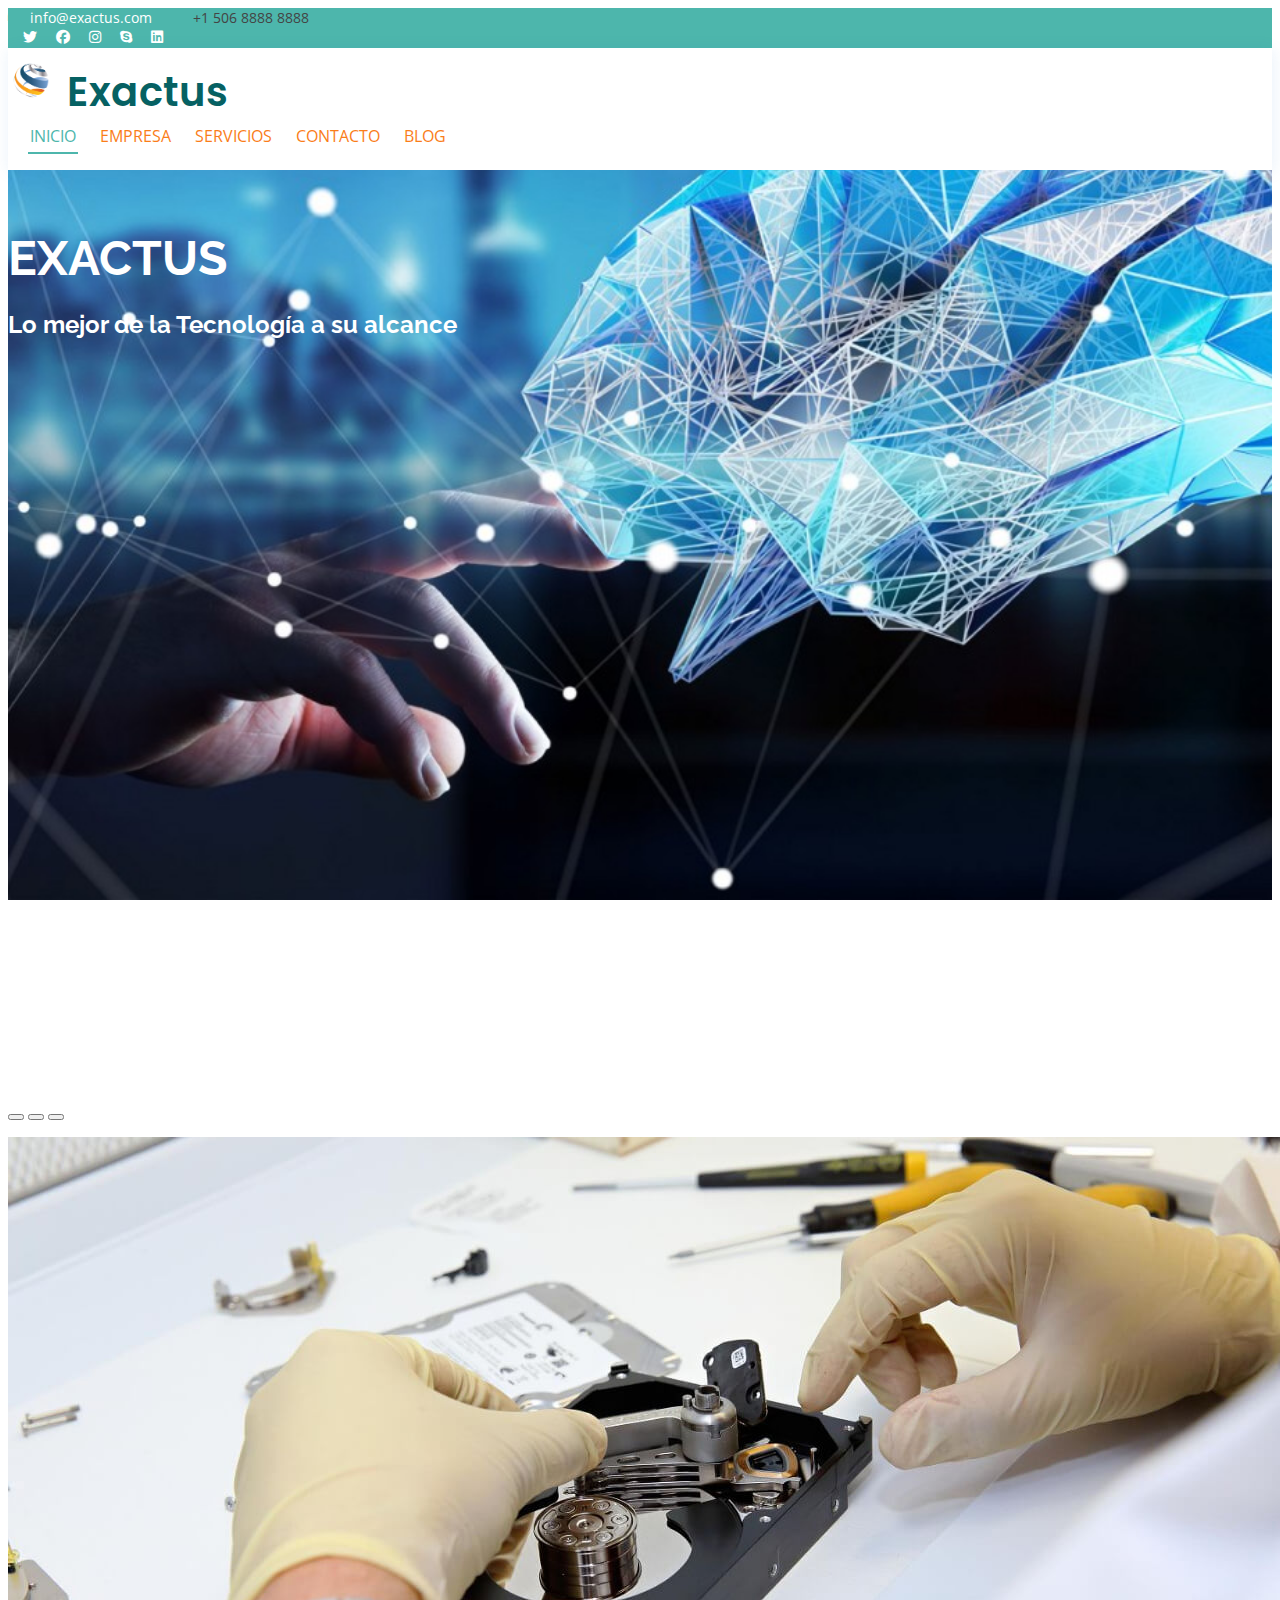
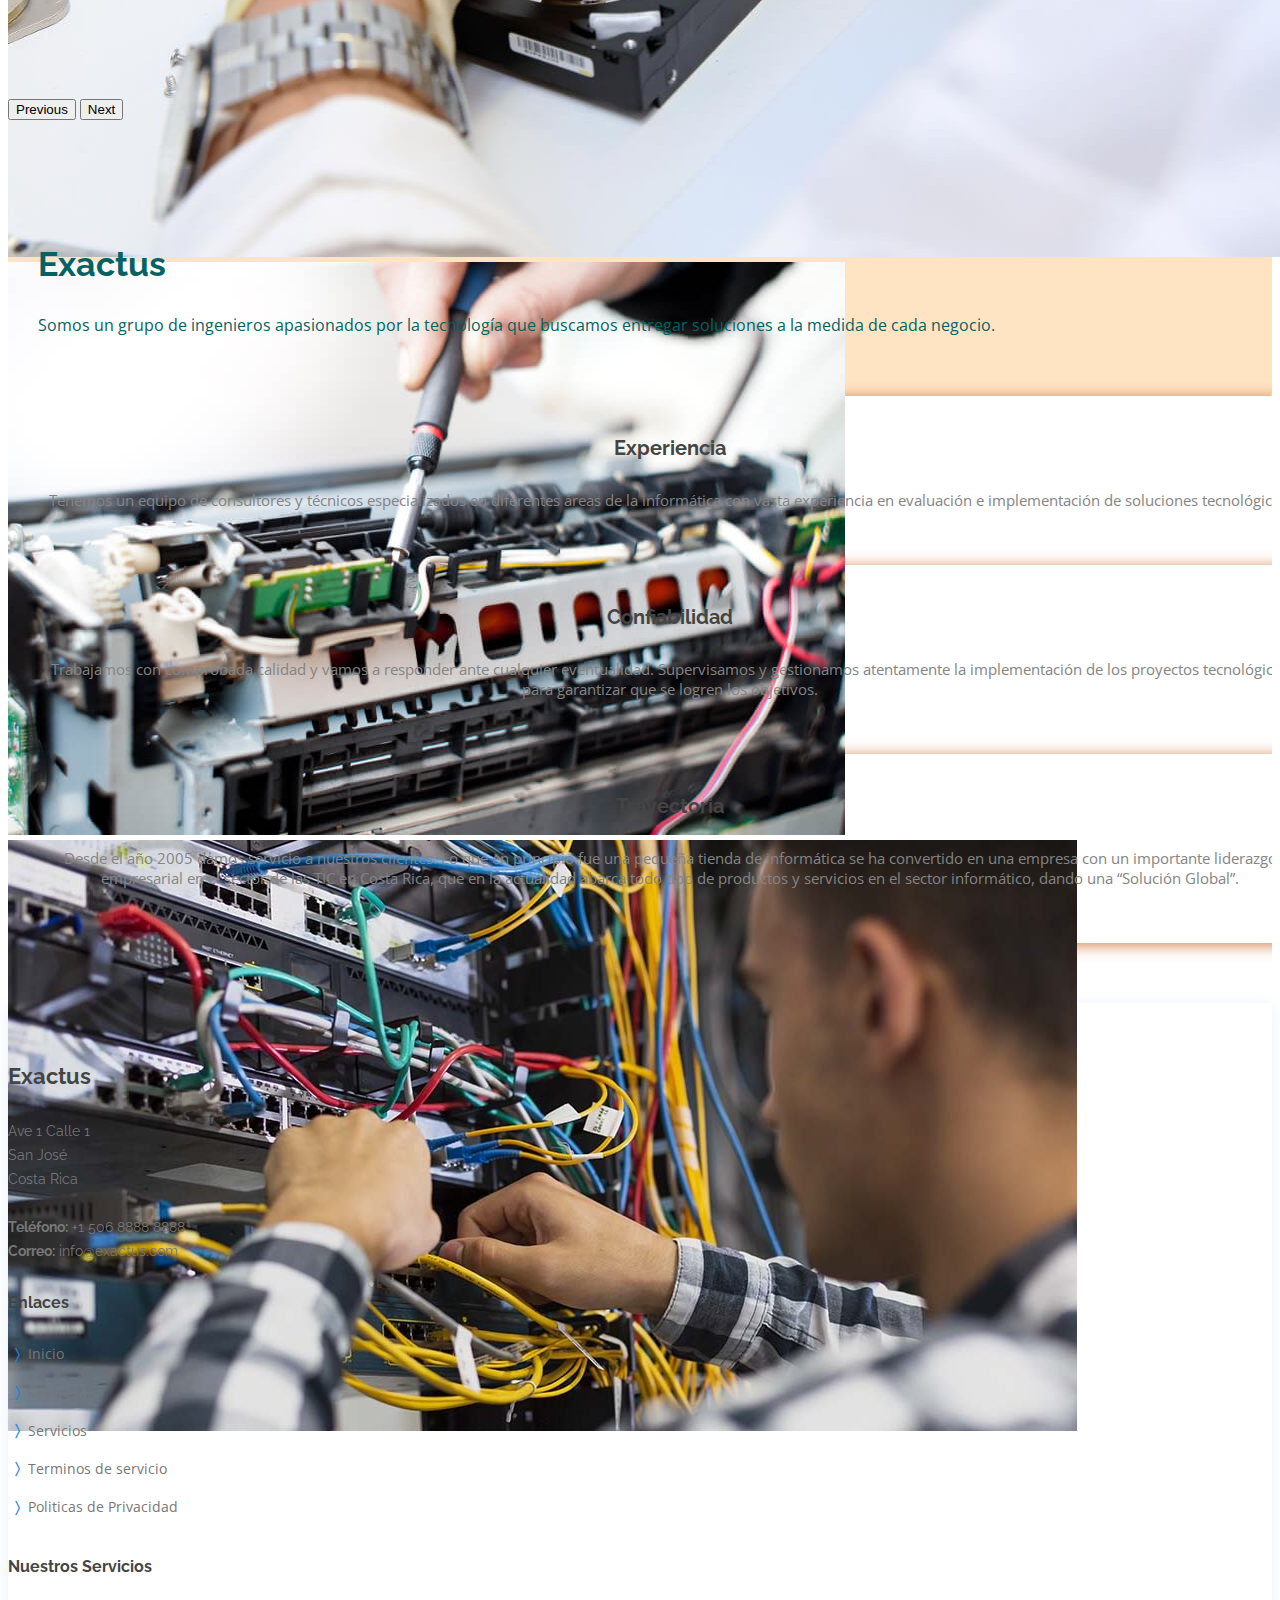
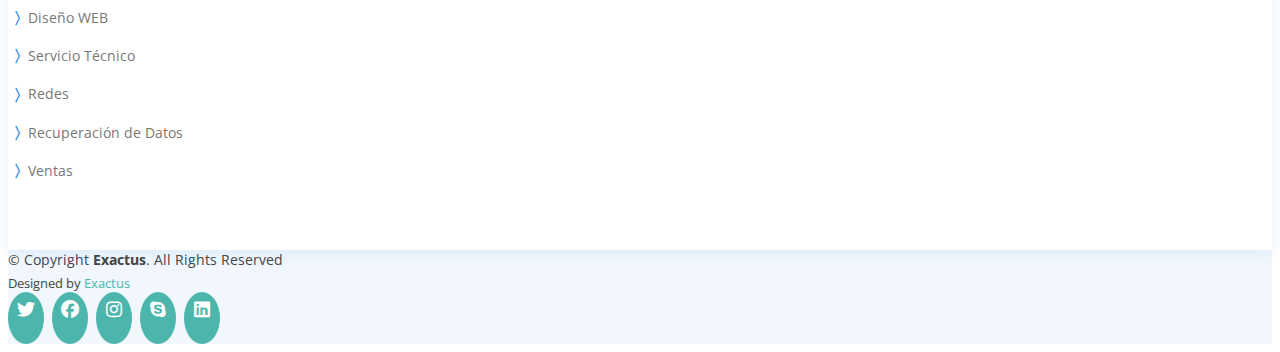
<file: index.html>
<!DOCTYPE html>
<html lang="es">

<head>
  <meta charset="UTF-8">
  <meta http-equiv="X-UA-Compatible" content="IE=edge">
  <meta name="viewport" content="width=device-width, initial-scale=1.0">
  <meta name="keywords" content="reparación, portátiles, redes, páginas web, computadoras, impresoras">
  <meta name="description" content="Es el mejor sitio Web con soluciones tecnológicas">
  <title>Inicio</title>
  <link rel="shortcut icon" href="img/logo1.png" type="image/x-icon">
  <link rel="stylesheet" href="https://cdnjs.cloudflare.com/ajax/libs/font-awesome/6.2.1/css/all.min.css">
  <link rel="stylesheet" href="https://cdn.jsdelivr.net/npm/bootstrap-icons@1.3.0/font/bootstrap-icons.css">
  <link href="https://cdn.jsdelivr.net/npm/bootstrap@5.2.2/dist/css/bootstrap.min.css" rel="stylesheet"
    integrity="sha384-Zenh87qX5JnK2Jl0vWa8Ck2rdkQ2Bzep5IDxbcnCeuOxjzrPF/et3URy9Bv1WTRi" crossorigin="anonymous">
  <link href="../css/estilo.css" rel="stylesheet">

</head>

<body>
  <div id="topbar" class="d-flex align-items-center fixed-top">
    <div class="container d-flex justify-content-between">
      <div class="contact-info d-flex align-items-center">
        <i class="bi bi-envelope-fill"></i> <a href="#">info@exactus.com</a>
        <i class="bi bi-phone-fill"></i> +1 506 8888 8888
      </div>
      <div class="d-none d-lg-flex social-links align-items-center">
        <a href="#" class="twitter"><i class="fab fa-twitter"></i></a>
        <a href="#" class="facebook"><i class="fa-brands fa-facebook"></i></a>
        <a href="#" class="instagram"><i class="fa-brands fa-instagram"></i></a>
        <a href="#" class="google-plus"><i class="fa-brands fa-skype"></i></a>
        <a href="#" class="linkedin"><i class="fa-brands fa-linkedin"></i></i></a>
      </div>
    </div>
  </div>

  <header id="header" class="fixed-top">
    <div class="container d-flex align-items-center">

      <h1 class="logo me-auto"><a href="index.html"> <img src="img/logo1.png" alt="logo de la empresa"> Exactus</a></h1>

      <nav id="navbar" class="navbar order-last order-lg-0">
        <ul>
          <li><a class="nav-link scrollto active" href="index.html">INICIO</a></li>
          <li><a class="nav-link scrollto" href="pages/empresa.html">EMPRESA</a></li>
          <li><a class="nav-link scrollto" href="pages/servicios.html">SERVICIOS</a></li>
          <li><a class="nav-link scrollto" href="pages/contacto.html">CONTACTO</a></li>
          <li><a class="nav-link scrollto" href="pages/blog.html">BLOG</a></li>
        </ul>
        <i class="bi bi-list mobile-nav-toggle"></i>
      </nav>

    </div>
  </header>


  <section id="hero" class="d-flex align-items-center">
    <div class="container">
      <h2>Exactus</h2>
      <h3>
        <p>Lo mejor de la Tecnología a su alcance</p>
      </h3>
    </div>
  </section>

  <main id="main">

    <div id="carouselExampleIndicators" class="carousel slide" data-bs-ride="true">
      <div class="carousel-indicators">
        <button type="button" data-bs-target="#carouselExampleIndicators" data-bs-slide-to="0" class="active" aria-current="true" aria-label="Slide 1"></button>
        <button type="button" data-bs-target="#carouselExampleIndicators" data-bs-slide-to="1" aria-label="Slide 2"></button>
        <button type="button" data-bs-target="#carouselExampleIndicators" data-bs-slide-to="2" aria-label="Slide 3"></button>
      </div>
      <div class="carousel-inner">
        <div class="carousel-item active" data-bs-interval="3000">
          <img src="img/recuperacion.jpg" class="d-block w-100" alt="imagen recueración de datos">
        </div>
        <div class="carousel-item" data-bs-interval="3000">
          <img src="img/impresoras.jpg" class="d-block w-100" alt="imagen reparación de impresoras">
        </div>
        <div class="carousel-item" data-bs-interval="3000">
          <img src="img/redes.jpg" class="d-block w-100" alt="imagem revisión de redes">
        </div>
      </div>
      <button class="carousel-control-prev" type="button" data-bs-target="#carouselExampleIndicators" data-bs-slide="prev">
        <span class="carousel-control-prev-icon" aria-hidden="true"></span>
        <span class="visually-hidden">Previous</span>
      </button>
      <button class="carousel-control-next" type="button" data-bs-target="#carouselExampleIndicators" data-bs-slide="next">
        <span class="carousel-control-next-icon" aria-hidden="true"></span>
        <span class="visually-hidden">Next</span>
      </button>
    </div>

    <section id="why-us" class="why-us">
      <div class="container">

        <div class="row">
          <div class="col-lg-4 d-flex align-items-stretch">
            <div class="content">
              <h3>Exactus</h3>
              <p>
                Somos un grupo de ingenieros apasionados por la tecnología que buscamos entregar soluciones a la medida
                de cada negocio.
              </p>

            </div>
          </div>
          <div class="col-lg-8 d-flex align-items-stretch">
            <div class="icon-boxes d-flex flex-column justify-content-center">
              <div class="row">
                <div class="col-xl-4 d-flex align-items-stretch">
                  <div class="icon-box mt-4 mt-xl-0">

                    <h4>Experiencia</h4>
                    <p>Tenemos un equipo de consultores y técnicos especializados en diferentes áreas de la informática
                      con vasta experiencia en evaluación e implementación de soluciones tecnológicas.</p>
                  </div>
                </div>
                <div class="col-xl-4 d-flex align-items-stretch">
                  <div class="icon-box mt-4 mt-xl-0">

                    <h4>Confiabilidad</h4>
                    <p>Trabajamos con comprobada calidad y vamos a responder ante cualquier eventualidad. Supervisamos y
                      gestionamos atentamente la implementación de los proyectos tecnológicos para garantizar que se
                      logren los objetivos.</p>
                  </div>
                </div>
                <div class="col-xl-4 d-flex align-items-stretch">
                  <div class="icon-box mt-4 mt-xl-0">

                    <h4>Trayectoria</h4>
                    <p>Desde el año 2005 damos servicio a nuestros clientes. Lo que en principio fue una pequeña tienda
                      de informática se ha convertido en una empresa con un importante liderazgo empresarial en el
                      sector de las TIC en Costa Rica, que en la actualidad abarca todo tipo de productos y servicios en
                      el sector informático, dando una “Solución Global”.</p>
                  </div>
                </div>
              </div>
            </div>
          </div>
        </div>

      </div>
    </section>

    <footer id="footer">

      <div class="footer-top">
        <div class="container">
          <div class="row">

            <div class="col-lg-3 col-md-6 footer-contact">
              <h3>Exactus</h3>
              <p>
                Ave 1 Calle 1 <br>
                San José<br>
                Costa Rica <br><br>
                <strong>Teléfono:</strong> +1 506 8888 8888<br>
                <strong>Correo:</strong> info@exactus.com<br>
              </p>
            </div>

            <div class="col-lg-2 col-md-6 footer-links">
              <h4>Enlaces</h4>
              <ul>
                <li><i class="bi bi-chevron-compact-right"></i> <a href="#">Inicio</a></li>
                <li><i class="bi bi-chevron-compact-right"></i> <a href="pages/empresa.html">Empresa</a></li>
                <li><i class="bi bi-chevron-compact-right"></i> <a href="pages/servicios.html">Servicios</a></li>
                <li><i class="bi bi-chevron-compact-right"></i> <a href="#">Terminos de servicio</a></li>
                <li><i class="bi bi-chevron-compact-right"></i> <a href="#">Politicas de Privacidad</a></li>
              </ul>
            </div>

            <div class="col-lg-3 col-md-6 footer-links">
              <h4>Nuestros Servicios</h4>
              <ul>
                <li><i class="bi bi-chevron-compact-right"></i> <a href="pages/servicios.html">Diseño WEB</a></li>
                <li><i class="bi bi-chevron-compact-right"></i> <a href="pages/servicios.html">Servicio Técnico</a></li>
                <li><i class="bi bi-chevron-compact-right"></i> <a href="pages/servicios.html">Redes</a></li>
                <li><i class="bi bi-chevron-compact-right"></i> <a href="pages/servicios.html">Recuperación de Datos</a></li>
                <li><i class="bi bi-chevron-compact-right"></i> <a href="pages/servicios.html">Ventas</a></li>
              </ul>
            </div>
          </div>
        </div>
      </div>

      <div class="container d-md-flex py-4">

        <div class="me-md-auto text-center text-md-start">
          <div class="copyright">
            &copy; Copyright <strong><span>Exactus</span></strong>. All Rights Reserved
          </div>
          <div class="credits">

            Designed by <a href="#">Exactus</a>
          </div>
        </div>
        <div class="social-links text-center text-md-right pt-3 pt-md-0">
          <a href="#" class="twitter"><i class="fab fa-twitter"></i></a>
          <a href="#" class="facebook"><i class="fa-brands fa-facebook"></i></a>
          <a href="#" class="instagram"><i class="fa-brands fa-instagram"></i></a>
          <a href="#" class="google-plus"><i class="fa-brands fa-skype"></i></a>
          <a href="#" class="linkedin"><i class="fa-brands fa-linkedin"></i></a>
        </div>
      </div>
    </footer>

    <div id="preloader"></div>
    <a href="#" class="back-to-top d-flex align-items-center justify-content-center"><i
        class="bi bi-arrow-up-short"></i></a>

    <script src="js/main.js"></script>

    <!-- JavaScript Bundle with Popper -->
    <script src="https://cdn.jsdelivr.net/npm/bootstrap@5.2.2/dist/js/bootstrap.bundle.min.js"
      integrity="sha384-OERcA2EqjJCMA+/3y+gxIOqMEjwtxJY7qPCqsdltbNJuaOe923+mo//f6V8Qbsw3"
      crossorigin="anonymous"></script>

</body>

</html>
</file>
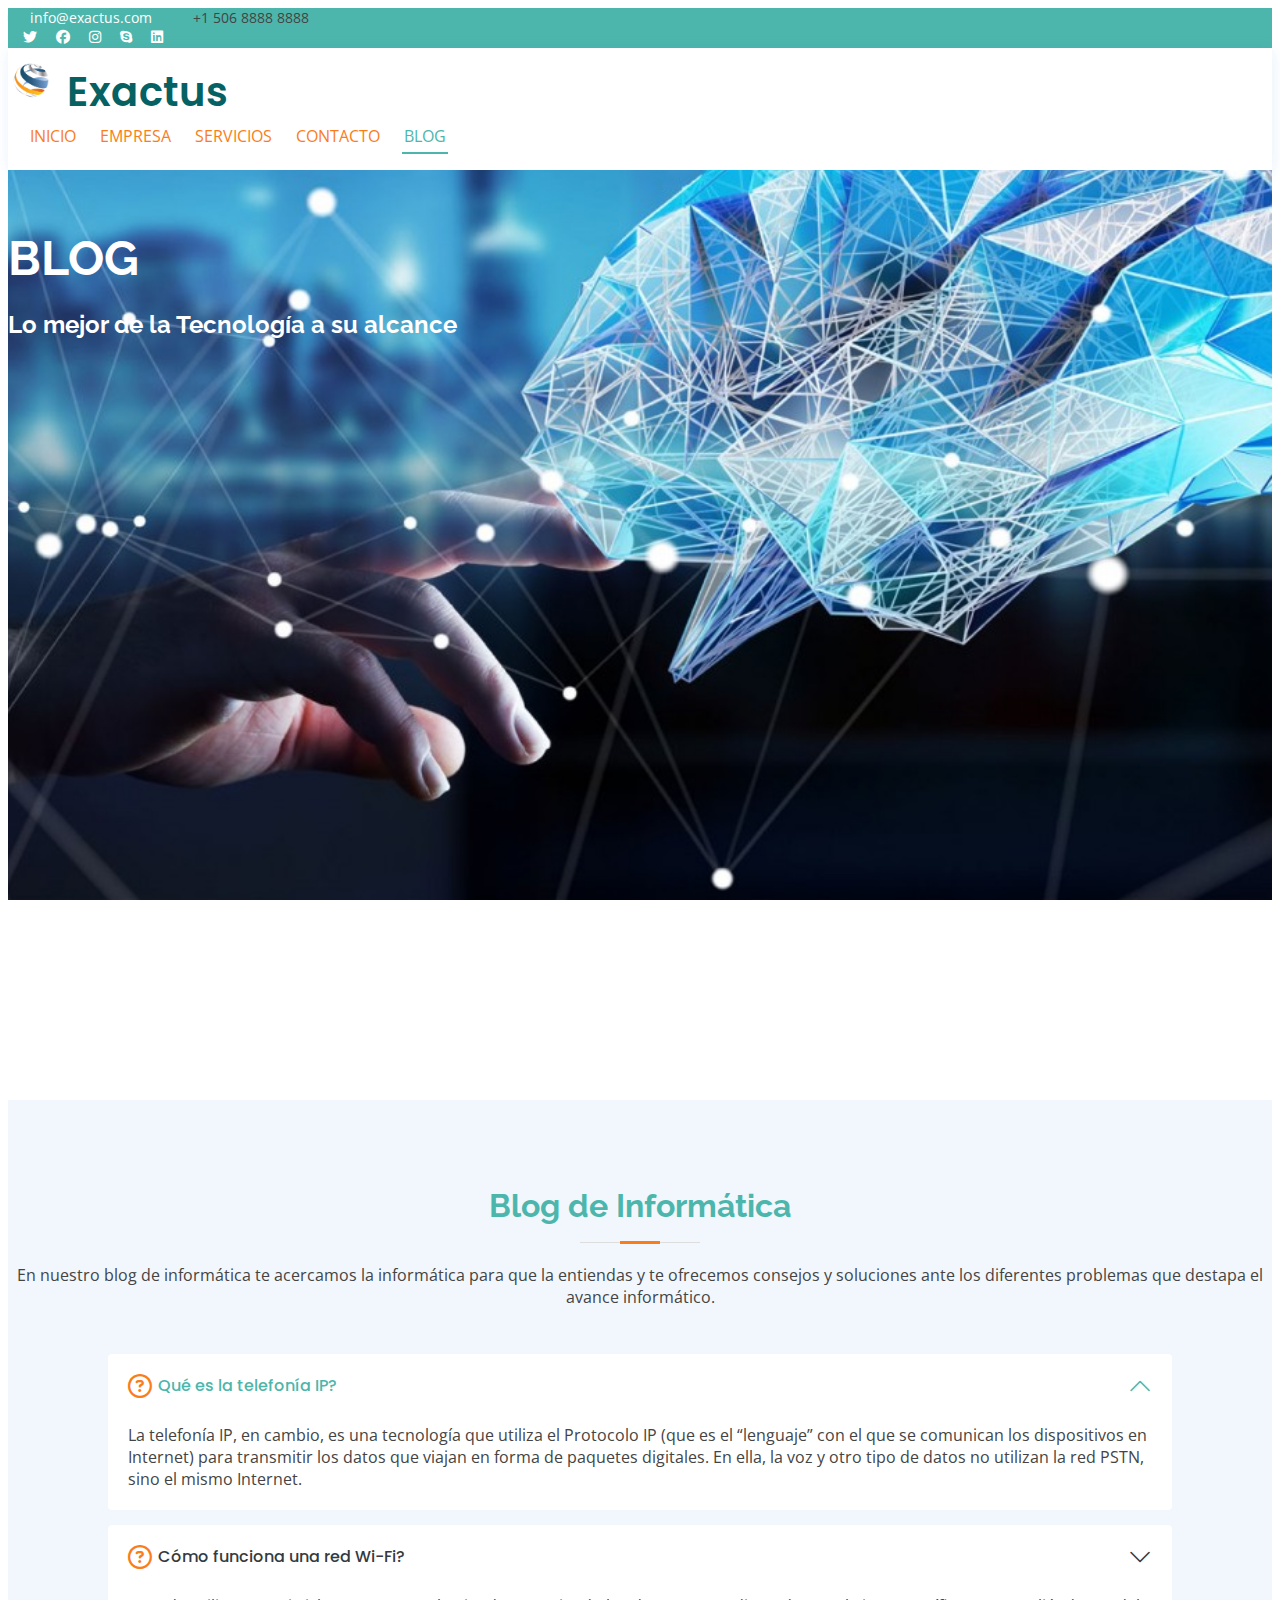
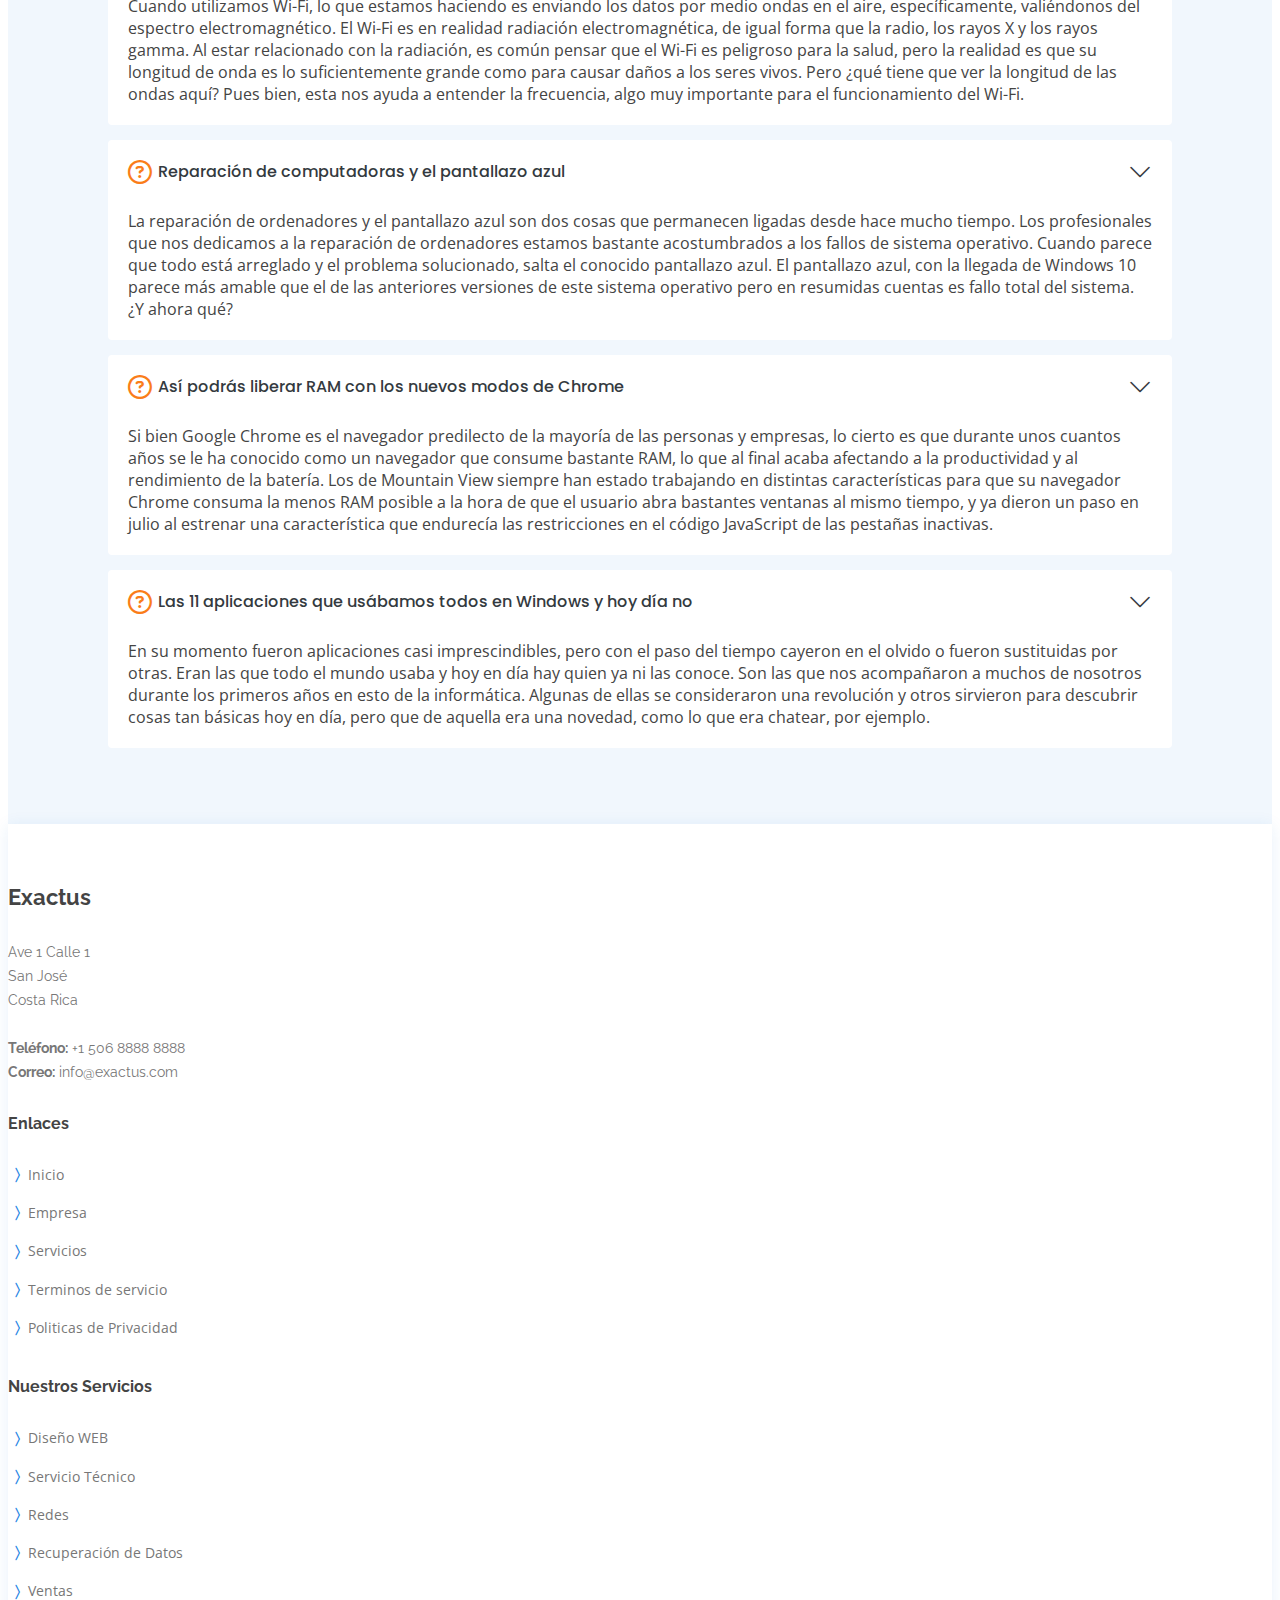
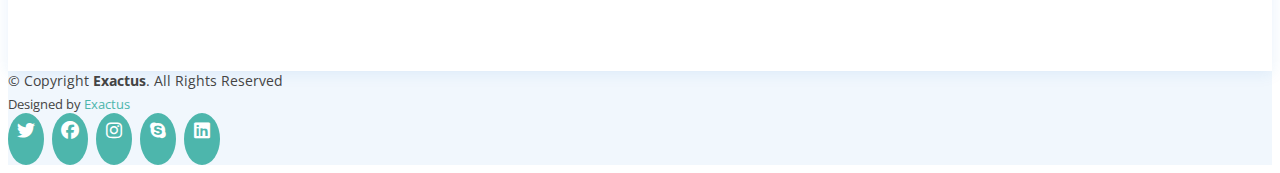
<file: pages/blog.html>
<!DOCTYPE html>
<html lang="es">

<head>
  <meta charset="UTF-8">
  <meta http-equiv="X-UA-Compatible" content="IE=edge">
  <meta name="viewport" content="width=device-width, initial-scale=1.0">
  <meta name="keywords" content="reparación, portátiles, redes, páginas web, computadoras, impresoras">
  <meta name="description" content="Venta de portátiles">
  <title>Blog</title>
  <link rel="shortcut icon" href="../img/logo1.png" type="image/x-icon">
  <link rel="stylesheet" href="https://cdnjs.cloudflare.com/ajax/libs/font-awesome/6.2.1/css/all.min.css">
  <link rel="stylesheet" href="https://cdn.jsdelivr.net/npm/bootstrap-icons@1.3.0/font/bootstrap-icons.css">
  <link href="https://cdn.jsdelivr.net/npm/bootstrap@5.2.2/dist/css/bootstrap.min.css" rel="stylesheet"
    integrity="sha384-Zenh87qX5JnK2Jl0vWa8Ck2rdkQ2Bzep5IDxbcnCeuOxjzrPF/et3URy9Bv1WTRi" crossorigin="anonymous">
  <link href="../css/estilo.css" rel="stylesheet">

</head>

<body>

  <div id="topbar" class="d-flex align-items-center fixed-top">
    <div class="container d-flex justify-content-between">
      <div class="contact-info d-flex align-items-center">
        <i class="bi bi-envelope-fill"></i> <a href="#">info@exactus.com</a>
        <i class="bi bi-phone-fill"></i> +1 506 8888 8888
      </div>
      <div class="d-none d-lg-flex social-links align-items-center">
        <a href="#" class="twitter"><i class="fab fa-twitter"></i></a>
        <a href="#" class="facebook"><i class="fa-brands fa-facebook"></i></a>
        <a href="#" class="instagram"><i class="fa-brands fa-instagram"></i></a>
        <a href="#" class="google-plus"><i class="fa-brands fa-skype"></i></a>
        <a href="#" class="linkedin"><i class="fa-brands fa-linkedin"></i></i></a>
      </div>
    </div>
  </div>

  <header id="header" class="fixed-top">
    <div class="container d-flex align-items-center">

      <h1 class="logo me-auto"><a href="index.html"> <img src="../img/logo1.png" alt="logo de la empresa"> Exactus</a></h1>
      <nav id="navbar" class="navbar order-last order-lg-0">
        <ul>
          <li><a class="nav-link scrollto" href="../index.html">INICIO</a></li>
          <li><a class="nav-link scrollto" href="empresa.html">EMPRESA</a></li>
          <li><a class="nav-link scrollto" href="servicios.html">SERVICIOS</a></li>
          <li><a class="nav-link scrollto" href="contacto.html">CONTACTO</a></li>
          <li><a class="nav-link scrollto active" href="blog.html">BLOG</a></li>
        </ul>
        <i class="bi bi-list mobile-nav-toggle"></i>
      </nav>

    </div>
  </header>

  <section id="hero" class="d-flex align-items-center">
    <div class="container">
      <h2>Blog</h2>
      <h3>
        <p>Lo mejor de la Tecnología a su alcance</p>
      </h3>
    </div>
  </section>

  <main id="main">

    <section id="faq" class="faq section-bg">
      <div class="container">

        <div class="section-title">
          <h2>Blog de Informática</h2>
          <p>En nuestro blog de informática te acercamos la informática para que la entiendas y te ofrecemos consejos y
            soluciones ante los diferentes problemas que destapa el avance informático.</p>
        </div>

        <div class="faq-list">
          <ul>
            <li data-aos="fade-up">
              <i class="fa-regular fa-circle-question icon-help"></i> <a data-bs-toggle="collapse" class="collapse"
                data-bs-target="#faq-list-1">Qué es la telefonía IP? <i class="bi bi-chevron-down icon-show"></i><i
                  class="bi bi-chevron-up icon-close"></i></a>
              <div id="faq-list-1" class="collapse show" data-bs-parent=".faq-list">
                <p>
                  La telefonía IP, en cambio, es una tecnología que utiliza el Protocolo IP (que es el “lenguaje” con el
                  que se comunican los dispositivos en Internet) para transmitir los datos que viajan en forma de
                  paquetes digitales. En ella, la voz y otro tipo de datos no utilizan la red PSTN, sino el mismo
                  Internet.
                </p>
              </div>
            </li>

            <li data-aos="fade-up" data-aos-delay="100">
              <i class="fa-regular fa-circle-question icon-help"></i> <a data-bs-toggle="collapse"
                data-bs-target="#faq-list-2" class="collapsed">Cómo funciona una red Wi-Fi? <i
                  class="bi bi-chevron-down icon-show"></i><i class="bi bi-chevron-up icon-close"></i></a>
              <div id="faq-list-2" class="collapse" data-bs-parent=".faq-list">
                <p>
                  Cuando utilizamos Wi-Fi, lo que estamos haciendo es enviando los datos por medio ondas en el aire,
                  específicamente, valiéndonos del espectro electromagnético. El Wi-Fi es en realidad radiación
                  electromagnética, de igual forma que la radio, los rayos X y los rayos gamma. Al estar relacionado con
                  la radiación, es común pensar que el Wi-Fi es peligroso para la salud, pero la realidad es que su
                  longitud de onda es lo suficientemente grande como para causar daños a los seres vivos. Pero ¿qué
                  tiene que ver la longitud de las ondas aquí? Pues bien, esta nos ayuda a entender la frecuencia, algo
                  muy importante para el funcionamiento del Wi-Fi.
                </p>
              </div>
            </li>

            <li data-aos="fade-up" data-aos-delay="200">
              <i class="fa-regular fa-circle-question icon-help"></i> <a data-bs-toggle="collapse"
                data-bs-target="#faq-list-3" class="collapsed">Reparación de computadoras y el pantallazo azul<i
                  class="bi bi-chevron-down icon-show"></i><i class="bi bi-chevron-up icon-close"></i></a>
              <div id="faq-list-3" class="collapse" data-bs-parent=".faq-list">
                <p>La reparación de ordenadores y el pantallazo azul son dos cosas que permanecen ligadas desde hace
                  mucho tiempo. Los profesionales que nos dedicamos a la reparación de ordenadores estamos bastante
                  acostumbrados a los fallos de sistema operativo. Cuando parece que todo está arreglado y el problema
                  solucionado, salta el conocido pantallazo azul. El pantallazo azul, con la llegada de Windows 10
                  parece más amable que el de las anteriores versiones de este sistema operativo pero en resumidas
                  cuentas es fallo total del sistema. ¿Y ahora qué?
                </p>
              </div>
            </li>

            <li data-aos="fade-up" data-aos-delay="300">
              <i class="fa-regular fa-circle-question icon-help"></i> <a data-bs-toggle="collapse"
                data-bs-target="#faq-list-4" class="collapsed">Así podrás liberar RAM con los nuevos modos de Chrome<i
                  class="bi bi-chevron-down icon-show"></i><i class="bi bi-chevron-up icon-close"></i></a>
              <div id="faq-list-4" class="collapse" data-bs-parent=".faq-list">
                <p>Si bien Google Chrome es el navegador predilecto de la mayoría de las personas y empresas, lo cierto
                  es que durante unos cuantos años se le ha conocido como un navegador que consume bastante RAM, lo que
                  al final acaba afectando a la productividad y al rendimiento de la batería. Los de Mountain View
                  siempre han estado trabajando en distintas características para que su navegador Chrome consuma la
                  menos RAM posible a la hora de que el usuario abra bastantes ventanas al mismo tiempo, y ya dieron un
                  paso en julio al estrenar una característica que endurecía las restricciones en el código JavaScript
                  de las pestañas inactivas.
                </p>
              </div>
            </li>

            <li data-aos="fade-up" data-aos-delay="400">
              <i class="fa-regular fa-circle-question icon-help"></i> <a data-bs-toggle="collapse"
                data-bs-target="#faq-list-5" class="collapsed">Las 11 aplicaciones que usábamos todos en Windows y hoy
                día no <i class="bi bi-chevron-down icon-show"></i><i class="bi bi-chevron-up icon-close"></i></a>
              <div id="faq-list-5" class="collapse" data-bs-parent=".faq-list">
                <p>En su momento fueron aplicaciones casi imprescindibles, pero con el paso del tiempo cayeron en el
                  olvido o fueron sustituidas por otras. Eran las que todo el mundo usaba y hoy en día hay quien ya ni
                  las conoce. Son las que nos acompañaron a muchos de nosotros durante los primeros años en esto de la
                  informática. Algunas de ellas se consideraron una revolución y otros sirvieron para descubrir cosas
                  tan básicas hoy en día, pero que de aquella era una novedad, como lo que era chatear, por ejemplo.
                </p>
              </div>
            </li>

          </ul>
        </div>

      </div>
    </section>

  </main>

  <footer id="footer">

    <div class="footer-top">
      <div class="container">
        <div class="row">

          <div class="col-lg-3 col-md-6 footer-contact">
            <h3>Exactus</h3>
            <p>
              Ave 1 Calle 1 <br>
              San José<br>
              Costa Rica <br><br>
              <strong>Teléfono:</strong> +1 506 8888 8888<br>
              <strong>Correo:</strong> info@exactus.com<br>
            </p>
          </div>

          <div class="col-lg-2 col-md-6 footer-links">
            <h4>Enlaces</h4>
            <ul>
              <li><i class="bi bi-chevron-compact-right"></i> <a href="../index.html">Inicio</a></li>
              <li><i class="bi bi-chevron-compact-right"></i> <a href="empresa.html">Empresa</a></li>
              <li><i class="bi bi-chevron-compact-right"></i> <a href="servicios.html">Servicios</a></li>
              <li><i class="bi bi-chevron-compact-right"></i> <a href="#">Terminos de servicio</a></li>
              <li><i class="bi bi-chevron-compact-right"></i> <a href="#">Politicas de Privacidad</a></li>
            </ul>
          </div>

          <div class="col-lg-3 col-md-6 footer-links">
            <h4>Nuestros Servicios</h4>
            <ul>
              <li><i class="bi bi-chevron-compact-right"></i> <a href="servicios.html">Diseño WEB</a></li>
              <li><i class="bi bi-chevron-compact-right"></i> <a href="servicios.html">Servicio Técnico</a></li>
              <li><i class="bi bi-chevron-compact-right"></i> <a href="servicios.html">Redes</a></li>
              <li><i class="bi bi-chevron-compact-right"></i> <a href="servicios.html">Recuperación de Datos</a></li>
              <li><i class="bi bi-chevron-compact-right"></i> <a href="servicios.html">Ventas</a></li>
            </ul>
          </div>
        </div>
      </div>
    </div>

    <div class="container d-md-flex py-4">

      <div class="me-md-auto text-center text-md-start">
        <div class="copyright">
          &copy; Copyright <strong><span>Exactus</span></strong>. All Rights Reserved
        </div>
        <div class="credits">

          Designed by <a href="#">Exactus</a>
        </div>
      </div>
      <div class="social-links text-center text-md-right pt-3 pt-md-0">
        <a href="#" class="twitter"><i class="fab fa-twitter"></i></a>
        <a href="#" class="facebook"><i class="fa-brands fa-facebook"></i></a>
        <a href="#" class="instagram"><i class="fa-brands fa-instagram"></i></a>
        <a href="#" class="google-plus"><i class="fa-brands fa-skype"></i></a>
        <a href="#" class="linkedin"><i class="fa-brands fa-linkedin"></i></a>
      </div>
    </div>
  </footer>

  <div id="preloader"></div>
  <a href="#" class="back-to-top d-flex align-items-center justify-content-center"><i
      class="bi bi-arrow-up-short"></i></a>

  <script src="../js/main.js"></script>

  <!-- JavaScript Bundle with Popper -->
  <script src="https://cdn.jsdelivr.net/npm/bootstrap@5.2.2/dist/js/bootstrap.bundle.min.js"
    integrity="sha384-OERcA2EqjJCMA+/3y+gxIOqMEjwtxJY7qPCqsdltbNJuaOe923+mo//f6V8Qbsw3"
    crossorigin="anonymous"></script>

</body>

</html>
</file>
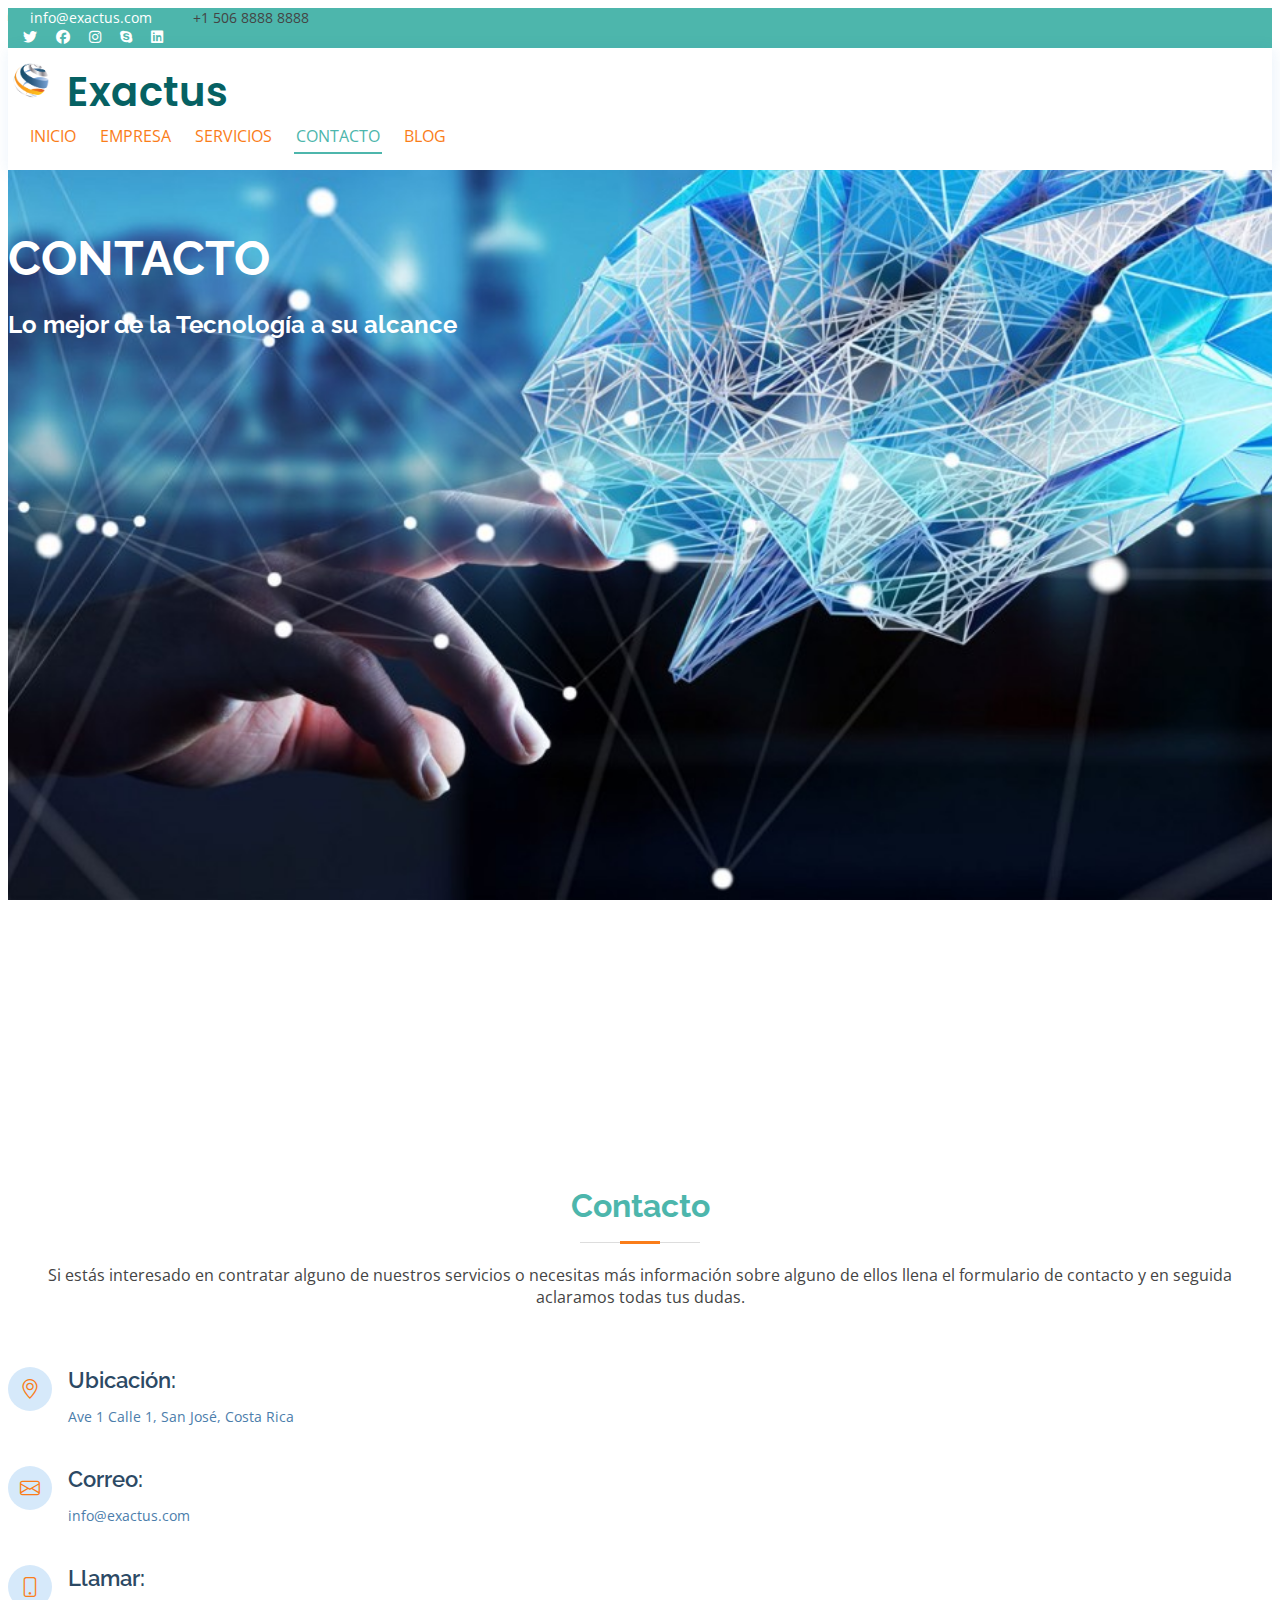
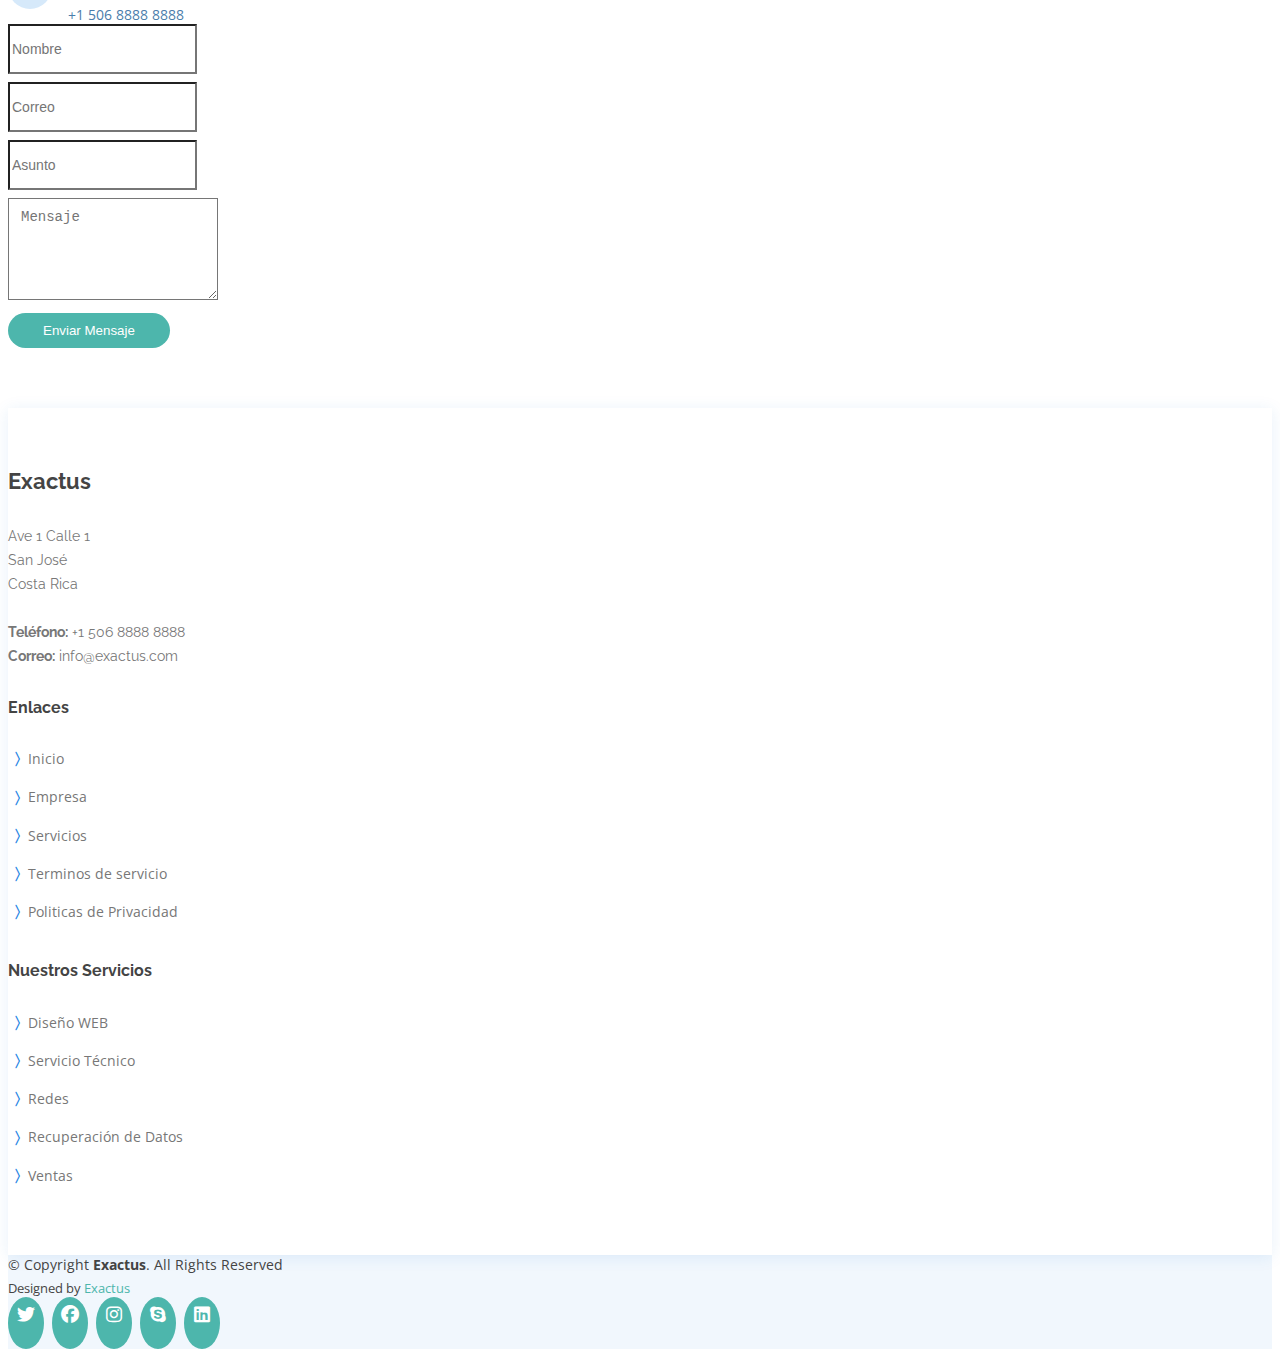
<file: pages/contacto.html>
<!DOCTYPE html>
<html lang="es">

<head>
  <meta charset="UTF-8">
  <meta http-equiv="X-UA-Compatible" content="IE=edge">
  <meta name="viewport" content="width=device-width, initial-scale=1.0">
  <meta name="keywords" content="reparación, portátiles, redes, páginas web, computadoras, impresoras">
  <meta name="description" content="Contáctanos para darte soluciones">
  <title>Contacto</title>
  <link rel="shortcut icon" href="../img/logo1.png" type="image/x-icon">
  <link rel="stylesheet" href="https://cdnjs.cloudflare.com/ajax/libs/font-awesome/6.2.1/css/all.min.css">
  <link rel="stylesheet" href="https://cdn.jsdelivr.net/npm/bootstrap-icons@1.3.0/font/bootstrap-icons.css">
  <link href="https://cdn.jsdelivr.net/npm/bootstrap@5.2.2/dist/css/bootstrap.min.css" rel="stylesheet"
    integrity="sha384-Zenh87qX5JnK2Jl0vWa8Ck2rdkQ2Bzep5IDxbcnCeuOxjzrPF/et3URy9Bv1WTRi" crossorigin="anonymous">
  <link href="../css/estilo.css" rel="stylesheet">

</head>

<body>

  <div id="topbar" class="d-flex align-items-center fixed-top">
    <div class="container d-flex justify-content-between">
      <div class="contact-info d-flex align-items-center">
        <i class="bi bi-envelope-fill"></i> <a href="#">info@exactus.com</a>
        <i class="bi bi-phone-fill"></i> +1 506 8888 8888
      </div>
      <div class="d-none d-lg-flex social-links align-items-center">
        <a href="#" class="twitter"><i class="fab fa-twitter"></i></a>
        <a href="#" class="facebook"><i class="fa-brands fa-facebook"></i></a>
        <a href="#" class="instagram"><i class="fa-brands fa-instagram"></i></a>
        <a href="#" class="google-plus"><i class="fa-brands fa-skype"></i></a>
        <a href="#" class="linkedin"><i class="fa-brands fa-linkedin"></i></i></a>
      </div>
    </div>
  </div>

  <header id="header" class="fixed-top">
    <div class="container d-flex align-items-center">

      <h1 class="logo me-auto"><a href="index.html"> <img src="../img/logo1.png" alt="logo de la empresa"> Exactus</a></h1>

      <nav id="navbar" class="navbar order-last order-lg-0">
        <ul>
          <li><a class="nav-link scrollto" href="../index.html">INICIO</a></li>
          <li><a class="nav-link scrollto" href="empresa.html">EMPRESA</a></li>
          <li><a class="nav-link scrollto" href="servicios.html">SERVICIOS</a></li>
          <li><a class="nav-link scrollto active" href="contacto.html">CONTACTO</a></li>
          <li><a class="nav-link scrollto" href="blog.html">BLOG</a></li>
        </ul>
        <i class="bi bi-list mobile-nav-toggle"></i>
      </nav>
    </div>
  </header>

  <section id="hero" class="d-flex align-items-center">
    <div class="container">
      <h2>Contacto</h2>
      <h3>
        <p>Lo mejor de la Tecnología a su alcance</p>
      </h3>
    </div>
  </section>

  <main id="main">

    <section id="contact" class="contact">
      <div class="container">

        <div class="section-title">
          <h2>Contacto</h2>
          <p>Si estás interesado en contratar alguno de nuestros servicios o necesitas más información sobre alguno de
            ellos llena el formulario de contacto y en seguida aclaramos todas tus dudas.</p>
        </div>
      </div>

      <div class="container">
        <div class="row mt-5">

          <div class="col-lg-4">
            <div class="info">
              <div class="address">
                <i class="bi bi-geo-alt"></i>
                <h4>Ubicación:</h4>
                <p>Ave 1 Calle 1, San José, Costa Rica</p>
              </div>

              <div class="email">
                <i class="bi bi-envelope"></i>
                <h4>Correo:</h4>
                <p>info@exactus.com</p>
              </div>

              <div class="phone">
                <i class="bi bi-phone"></i>
                <h4>Llamar:</h4>
                <p>+1 506 8888 8888</p>
              </div>
            </div>
          </div>

          <div class="col-lg-8 mt-5 mt-lg-0">

            <form action="forms/contact.php" method="post" role="form" class="php-email-form">
              <div class="row">
                <div class="col-md-6 form-group">
                  <input type="text" name="name" class="form-control" id="name" placeholder="Nombre" required>
                </div>
                <div class="col-md-6 form-group mt-3 mt-md-0">
                  <input type="email" class="form-control" name="email" id="email" placeholder="Correo" required>
                </div>
              </div>
              <div class="form-group mt-3">
                <input type="text" class="form-control" name="subject" id="subject" placeholder="Asunto" required>
              </div>
              <div class="form-group mt-3">
                <textarea class="form-control" name="message" rows="5" placeholder="Mensaje" required></textarea>
              </div>
              <div class="my-3">
                <div class="loading">Cargando</div>
                <div class="error-message"></div>
                <div class="sent-message">Su Mensaje ha sido enviado, gracias!</div>
              </div>
              <div class="text-center"><button type="submit">Enviar Mensaje</button></div>
            </form>
          </div>
        </div>
      </div>
    </section>

  </main>

  <footer id="footer">

    <div class="footer-top">
      <div class="container">
        <div class="row">

          <div class="col-lg-3 col-md-6 footer-contact">
            <h3>Exactus</h3>
            <p>
              Ave 1 Calle 1 <br>
              San José<br>
              Costa Rica <br><br>
              <strong>Teléfono:</strong> +1 506 8888 8888<br>
              <strong>Correo:</strong> info@exactus.com<br>
            </p>
          </div>

          <div class="col-lg-2 col-md-6 footer-links">
            <h4>Enlaces</h4>
            <ul>
              <li><i class="bi bi-chevron-compact-right"></i> <a href="../index.html">Inicio</a></li>
              <li><i class="bi bi-chevron-compact-right"></i> <a href="empresa.html">Empresa</a></li>
              <li><i class="bi bi-chevron-compact-right"></i> <a href="servicios.html">Servicios</a></li>
              <li><i class="bi bi-chevron-compact-right"></i> <a href="#">Terminos de servicio</a></li>
              <li><i class="bi bi-chevron-compact-right"></i> <a href="#">Politicas de Privacidad</a></li>
            </ul>
          </div>

          <div class="col-lg-3 col-md-6 footer-links">
            <h4>Nuestros Servicios</h4>
            <ul>
              <li><i class="bi bi-chevron-compact-right"></i> <a href="servicios.html">Diseño WEB</a></li>
              <li><i class="bi bi-chevron-compact-right"></i> <a href="servicios.html">Servicio Técnico</a></li>
              <li><i class="bi bi-chevron-compact-right"></i> <a href="servicios.html">Redes</a></li>
              <li><i class="bi bi-chevron-compact-right"></i> <a href="servicios.html">Recuperación de Datos</a></li>
              <li><i class="bi bi-chevron-compact-right"></i> <a href="servicios.html">Ventas</a></li>
            </ul>
          </div>
        </div>
      </div>
    </div>

    <div class="container d-md-flex py-4">

      <div class="me-md-auto text-center text-md-start">
        <div class="copyright">
          &copy; Copyright <strong><span>Exactus</span></strong>. All Rights Reserved
        </div>
        <div class="credits">

          Designed by <a href="#">Exactus</a>
        </div>
      </div>
      <div class="social-links text-center text-md-right pt-3 pt-md-0">
        <a href="#" class="twitter"><i class="fab fa-twitter"></i></a>
        <a href="#" class="facebook"><i class="fa-brands fa-facebook"></i></a>
        <a href="#" class="instagram"><i class="fa-brands fa-instagram"></i></a>
        <a href="#" class="google-plus"><i class="fa-brands fa-skype"></i></a>
        <a href="#" class="linkedin"><i class="fa-brands fa-linkedin"></i></a>
      </div>
    </div>
  </footer>

  <div id="preloader"></div>
  <a href="#" class="back-to-top d-flex align-items-center justify-content-center"><i
      class="bi bi-arrow-up-short"></i></a>

  <script src="../js/main.js"></script>

  <!-- JavaScript Bundle with Popper -->
  <script src="https://cdn.jsdelivr.net/npm/bootstrap@5.2.2/dist/js/bootstrap.bundle.min.js"
    integrity="sha384-OERcA2EqjJCMA+/3y+gxIOqMEjwtxJY7qPCqsdltbNJuaOe923+mo//f6V8Qbsw3"
    crossorigin="anonymous"></script>

</body>

</html>
</file>
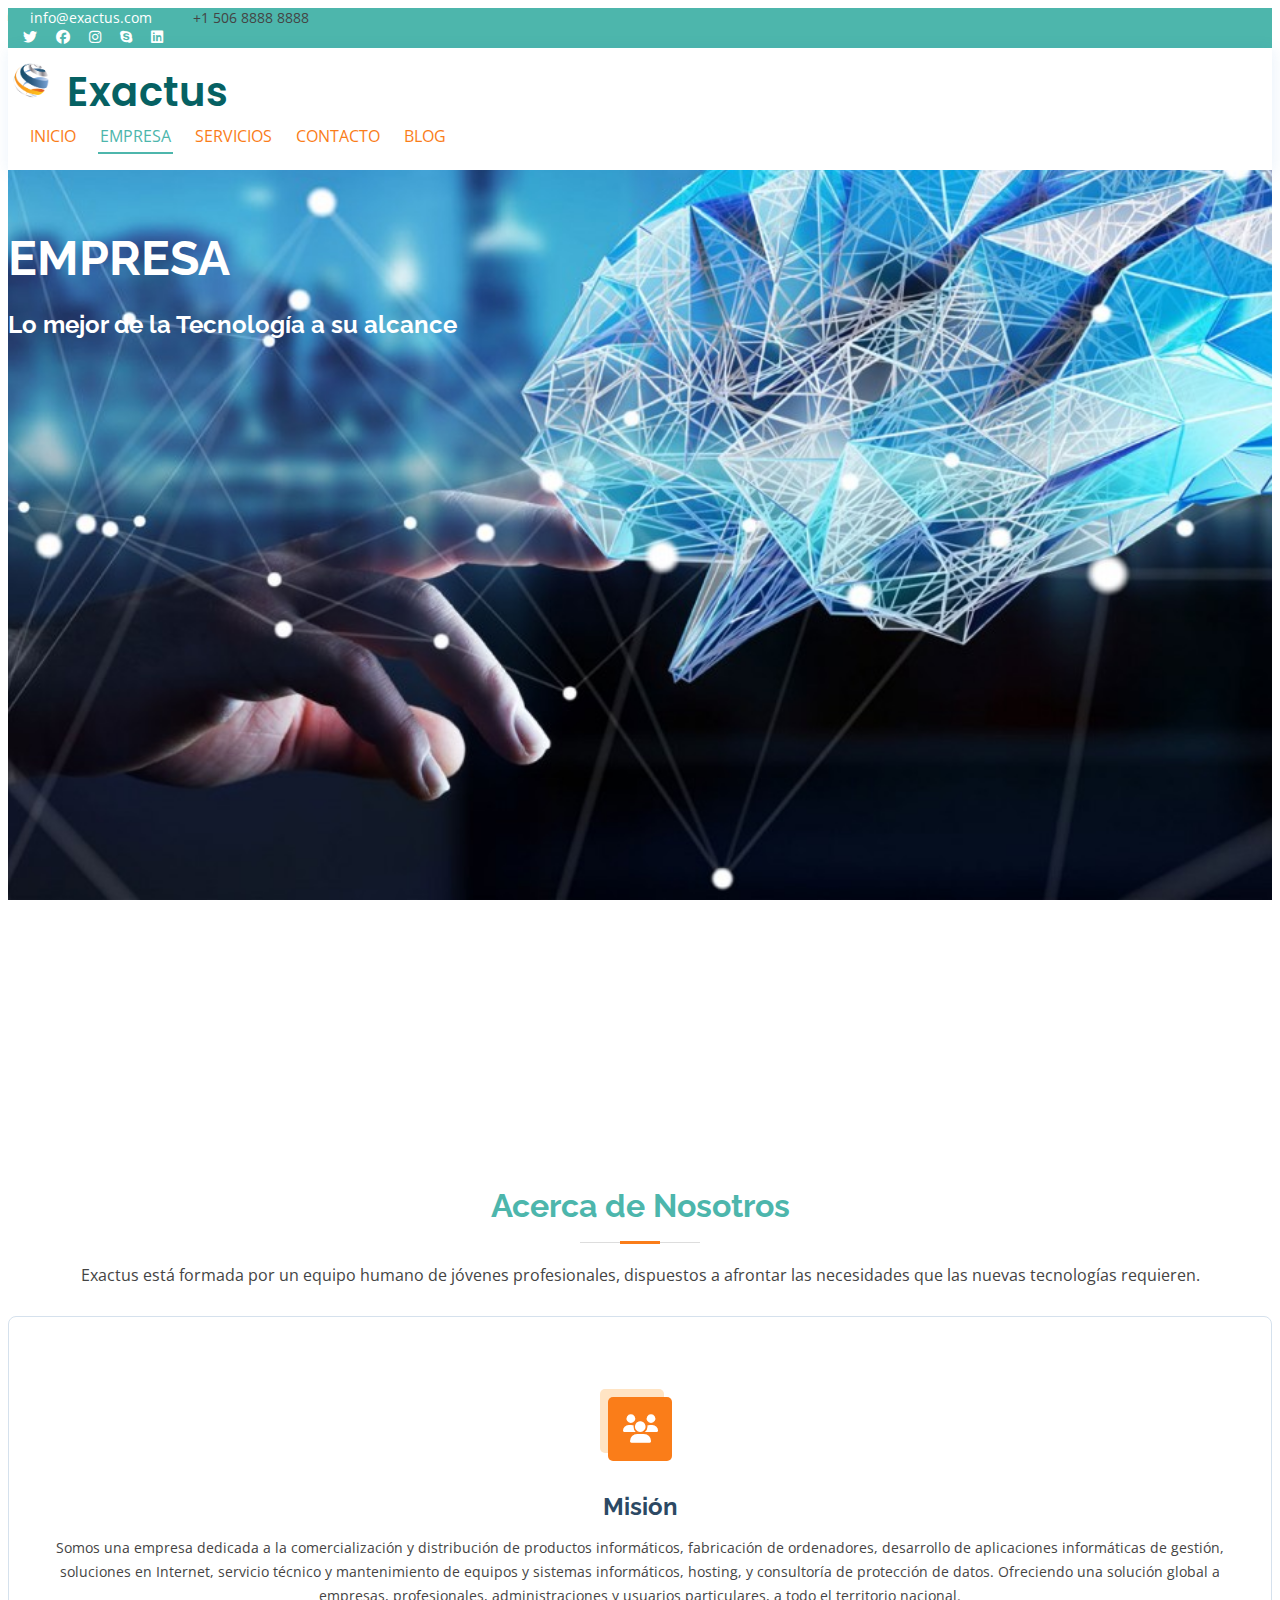
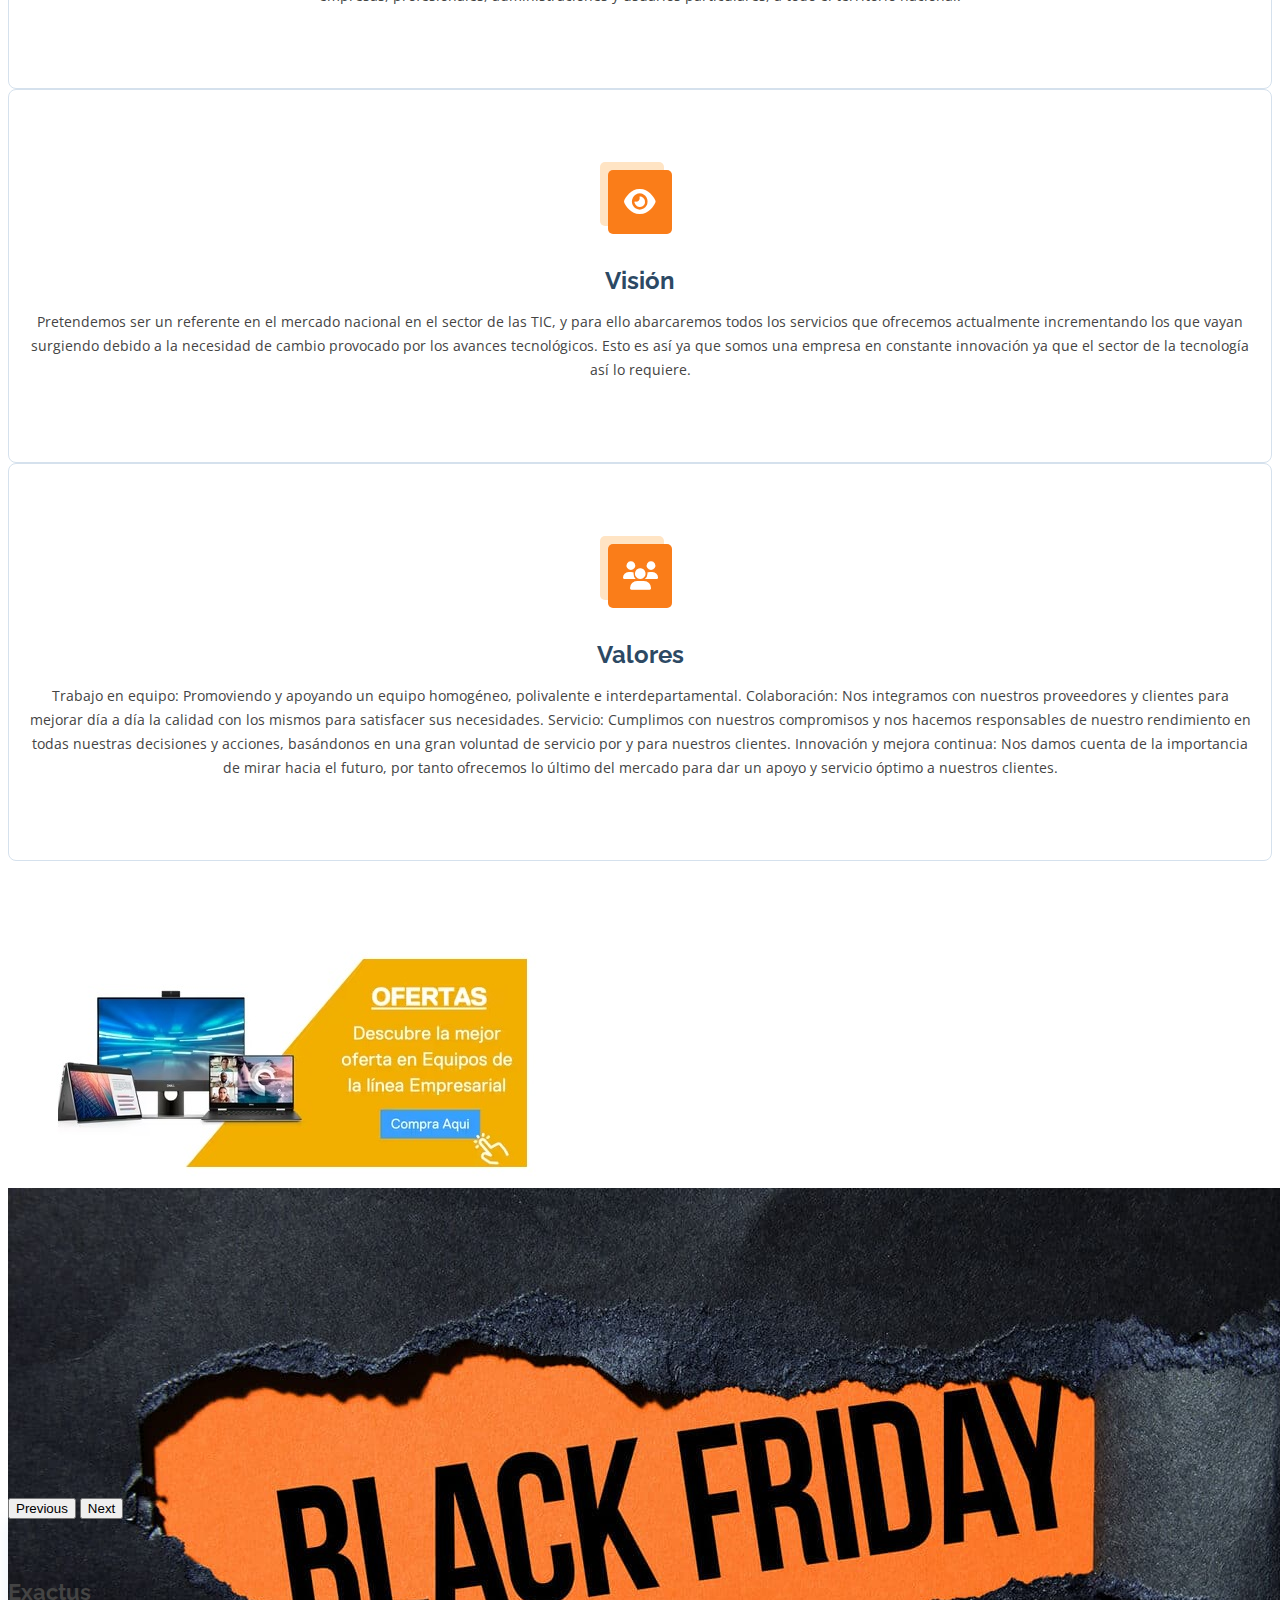
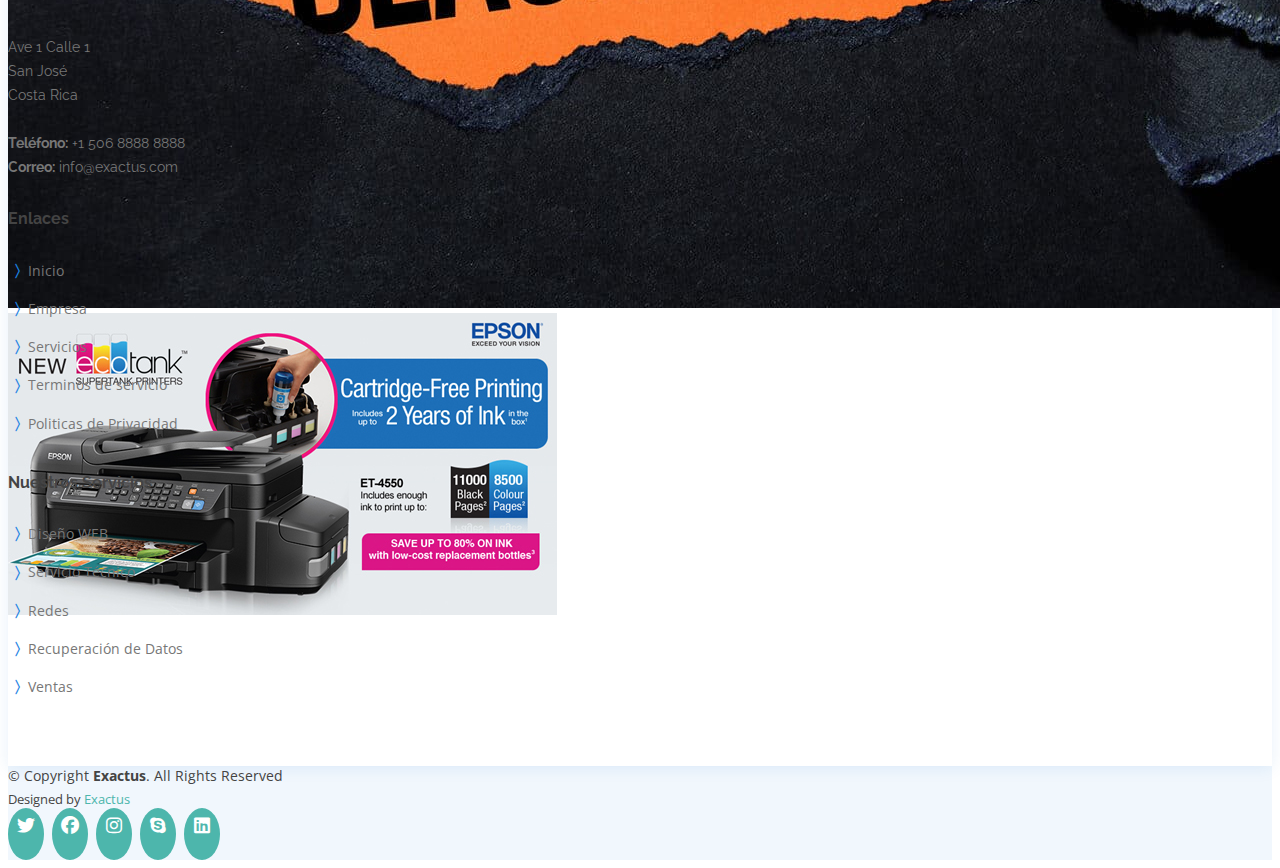
<file: pages/empresa.html>
<!DOCTYPE html>
<html lang="es">

<head>
  <meta charset="UTF-8">
  <meta http-equiv="X-UA-Compatible" content="IE=edge">
  <meta name="viewport" content="width=device-width, initial-scale=1.0">
  <meta name="keywords" content="reparación, portátiles, redes, páginas web, computadoras, impresoras">
  <meta name="description" content="Empresa de Tecnología">
  <title>Empresa</title>
  <link rel="shortcut icon" href="../img/logo1.png" type="image/x-icon">
  <link rel="stylesheet" href="https://cdnjs.cloudflare.com/ajax/libs/font-awesome/6.2.1/css/all.min.css">
  <link rel="stylesheet" href="https://cdn.jsdelivr.net/npm/bootstrap-icons@1.3.0/font/bootstrap-icons.css">
  <link href="https://cdn.jsdelivr.net/npm/bootstrap@5.2.2/dist/css/bootstrap.min.css" rel="stylesheet"
    integrity="sha384-Zenh87qX5JnK2Jl0vWa8Ck2rdkQ2Bzep5IDxbcnCeuOxjzrPF/et3URy9Bv1WTRi" crossorigin="anonymous">
  <link href="../css/estilo.css" rel="stylesheet">

</head>

<body>

  <div id="topbar" class="d-flex align-items-center fixed-top">
    <div class="container d-flex justify-content-between">
      <div class="contact-info d-flex align-items-center">
        <i class="bi bi-envelope-fill"></i> <a href="#">info@exactus.com</a>
        <i class="bi bi-phone-fill"></i> +1 506 8888 8888
      </div>
      <div class="d-none d-lg-flex social-links align-items-center">
        <a href="#" class="twitter"><i class="fab fa-twitter"></i></a>
        <a href="#" class="facebook"><i class="fa-brands fa-facebook"></i></a>
        <a href="#" class="instagram"><i class="fa-brands fa-instagram"></i></a>
        <a href="#" class="google-plus"><i class="fa-brands fa-skype"></i></a>
        <a href="#" class="linkedin"><i class="fa-brands fa-linkedin"></i></i></a>
      </div>
    </div>
  </div>

  <header id="header" class="fixed-top">
    <div class="container d-flex align-items-center">

      <h1 class="logo me-auto"><a href="index.html"> <img src="../img/logo1.png" alt="logo de la empresa"> Exactus</a></h1>

      <nav id="navbar" class="navbar order-last order-lg-0">
        <ul>
          <li><a class="nav-link scrollto" href="../index.html">INICIO</a></li>
          <li><a class="nav-link scrollto active" href="empresa.html">EMPRESA</a></li>
          <li><a class="nav-link scrollto" href="servicios.html">SERVICIOS</a></li>
          <li><a class="nav-link scrollto" href="contacto.html">CONTACTO</a></li>
          <li><a class="nav-link scrollto" href="blog.html">BLOG</a></li>
        </ul>
        <i class="bi bi-list mobile-nav-toggle"></i>
      </nav>
    </div>
  </header>

  <section id="hero" class="d-flex align-items-center">
    <div class="container">
      <h2>Empresa</h2>
      <h3>
        <p>Lo mejor de la Tecnología a su alcance</p>
      </h3>
    </div>
  </section>

  <main id="main">

    <section id="about" class="about">
      <div class="container">

        <div class="section-title">
          <h2>Acerca de Nosotros</h2>
          <p>Exactus está formada por un equipo humano de jóvenes profesionales, dispuestos a afrontar las necesidades
            que las nuevas tecnologías requieren.</p>
        </div>

        <div class="row">
          <div class="col-lg-4 col-md-6 d-flex align-items-stretch">
            <div class="icon-box">
              <div class="icon"><i class="fa-solid fa-users"></i></div>
              <h4><a href="empresa.html">Misión</a></h4>
              <p>Somos una empresa dedicada a la comercialización y distribución de productos informáticos, fabricación
                de ordenadores, desarrollo de aplicaciones informáticas de gestión, soluciones en Internet, servicio
                técnico y mantenimiento de equipos y sistemas informáticos, hosting, y consultoría de protección de
                datos. Ofreciendo una solución global a empresas, profesionales, administraciones y usuarios
                particulares, a todo el territorio nacional.</p>
            </div>
          </div>

          <div class="col-lg-4 col-md-6 d-flex align-items-stretch mt-4 mt-md-0">
            <div class="icon-box">
              <div class="icon"><i class="fa-solid fa-eye"></i></div>
              <h4><a href="empresa.html">Visión</a></h4>
              <p>Pretendemos ser un referente en el mercado nacional en el sector de las TIC, y para ello abarcaremos
                todos los servicios que ofrecemos actualmente incrementando los que vayan surgiendo debido a la
                necesidad de cambio provocado por los avances tecnológicos. Esto es así ya que somos una empresa en
                constante innovación ya que el sector de la tecnología así lo requiere.</p>
            </div>
          </div>

          <div class="col-lg-4 col-md-6 d-flex align-items-stretch mt-4 mt-lg-0">
            <div class="icon-box">
              <div class="icon"><i class="fa-solid fa-users"></i></div>
              <h4><a href="empresa.html">Valores</a></h4>
              <p>Trabajo en equipo: Promoviendo y apoyando un equipo homogéneo, polivalente e interdepartamental.
                Colaboración: Nos integramos con nuestros proveedores y clientes para mejorar día a día la calidad con
                los mismos para satisfacer sus necesidades.
                Servicio: Cumplimos con nuestros compromisos y nos hacemos responsables de nuestro rendimiento en todas
                nuestras decisiones y acciones, basándonos en una gran voluntad de servicio por y para nuestros
                clientes.
                Innovación y mejora continua: Nos damos cuenta de la importancia de mirar hacia el futuro, por tanto
                ofrecemos lo último del mercado para dar un apoyo y servicio óptimo a nuestros clientes.</p>
            </div>
          </div>
        </div>
      </div>
    </section>

    <div id="carouselExampleFade" class="carousel slide carousel-fade" data-bs-ride="carousel">
      <div class="carousel-inner">
        <div class="carousel-item active">
          <img src="../img/Dell1.jpg" class="d-block w-100" alt="publicidad de portátiles">
        </div>
        <div class="carousel-item">
          <img src="../img/BlackFriday2.jpeg" class="d-block w-100" alt="publicidad Black Friday">
        </div>
        <div class="carousel-item">
          <img src="../img/Oferta Impresora.jpg" class="d-block w-100" alt="publicidad oferta impresora Epson ET-4550">
        </div>
      </div>
      <button class="carousel-control-prev" type="button" data-bs-target="#carouselExampleFade" data-bs-slide="prev">
        <span class="carousel-control-prev-icon" aria-hidden="true"></span>
        <span class="visually-hidden">Previous</span>
      </button>
      <button class="carousel-control-next" type="button" data-bs-target="#carouselExampleFade" data-bs-slide="next">
        <span class="carousel-control-next-icon" aria-hidden="true"></span>
        <span class="visually-hidden">Next</span>
      </button>
    </div>

  </main>

  <footer id="footer">

    <div class="footer-top">
      <div class="container">
        <div class="row">

          <div class="col-lg-3 col-md-6 footer-contact">
            <h3>Exactus</h3>
            <p>
              Ave 1 Calle 1 <br>
              San José<br>
              Costa Rica <br><br>
              <strong>Teléfono:</strong> +1 506 8888 8888<br>
              <strong>Correo:</strong> info@exactus.com<br>
            </p>
          </div>

          <div class="col-lg-2 col-md-6 footer-links">
            <h4>Enlaces</h4>
            <ul>
              <li><i class="bi bi-chevron-compact-right"></i> <a href="../index.html">Inicio</a></li>
              <li><i class="bi bi-chevron-compact-right"></i> <a href="empresa.html">Empresa</a></li>
              <li><i class="bi bi-chevron-compact-right"></i> <a href="servicios.html">Servicios</a></li>
              <li><i class="bi bi-chevron-compact-right"></i> <a href="#">Terminos de servicio</a></li>
              <li><i class="bi bi-chevron-compact-right"></i> <a href="#">Politicas de Privacidad</a></li>
            </ul>
          </div>

          <div class="col-lg-3 col-md-6 footer-links">
            <h4>Nuestros Servicios</h4>
            <ul>
              <li><i class="bi bi-chevron-compact-right"></i> <a href="servicios.html">Diseño WEB</a></li>
              <li><i class="bi bi-chevron-compact-right"></i> <a href="servicios.html">Servicio Técnico</a></li>
              <li><i class="bi bi-chevron-compact-right"></i> <a href="servicios.html">Redes</a></li>
              <li><i class="bi bi-chevron-compact-right"></i> <a href="servicios.html">Recuperación de Datos</a></li>
              <li><i class="bi bi-chevron-compact-right"></i> <a href="servicios.html">Ventas</a></li>
            </ul>
          </div>
        </div>
      </div>
    </div>

    <div class="container d-md-flex py-4">

      <div class="me-md-auto text-center text-md-start">
        <div class="copyright">
          &copy; Copyright <strong><span>Exactus</span></strong>. All Rights Reserved
        </div>
        <div class="credits">

          Designed by <a href="#">Exactus</a>
        </div>
      </div>
      <div class="social-links text-center text-md-right pt-3 pt-md-0">
        <a href="#" class="twitter"><i class="fab fa-twitter"></i></a>
        <a href="#" class="facebook"><i class="fa-brands fa-facebook"></i></a>
        <a href="#" class="instagram"><i class="fa-brands fa-instagram"></i></a>
        <a href="#" class="google-plus"><i class="fa-brands fa-skype"></i></a>
        <a href="#" class="linkedin"><i class="fa-brands fa-linkedin"></i></a>
      </div>
    </div>
  </footer>

  <div id="preloader"></div>
  <a href="#" class="back-to-top d-flex align-items-center justify-content-center"><i
      class="bi bi-arrow-up-short"></i></a>

  <script src="../js/main.js"></script>

  <!-- JavaScript Bundle with Popper -->
  <script src="https://cdn.jsdelivr.net/npm/bootstrap@5.2.2/dist/js/bootstrap.bundle.min.js"
    integrity="sha384-OERcA2EqjJCMA+/3y+gxIOqMEjwtxJY7qPCqsdltbNJuaOe923+mo//f6V8Qbsw3"
    crossorigin="anonymous"></script>

</body>

</html>
</file>
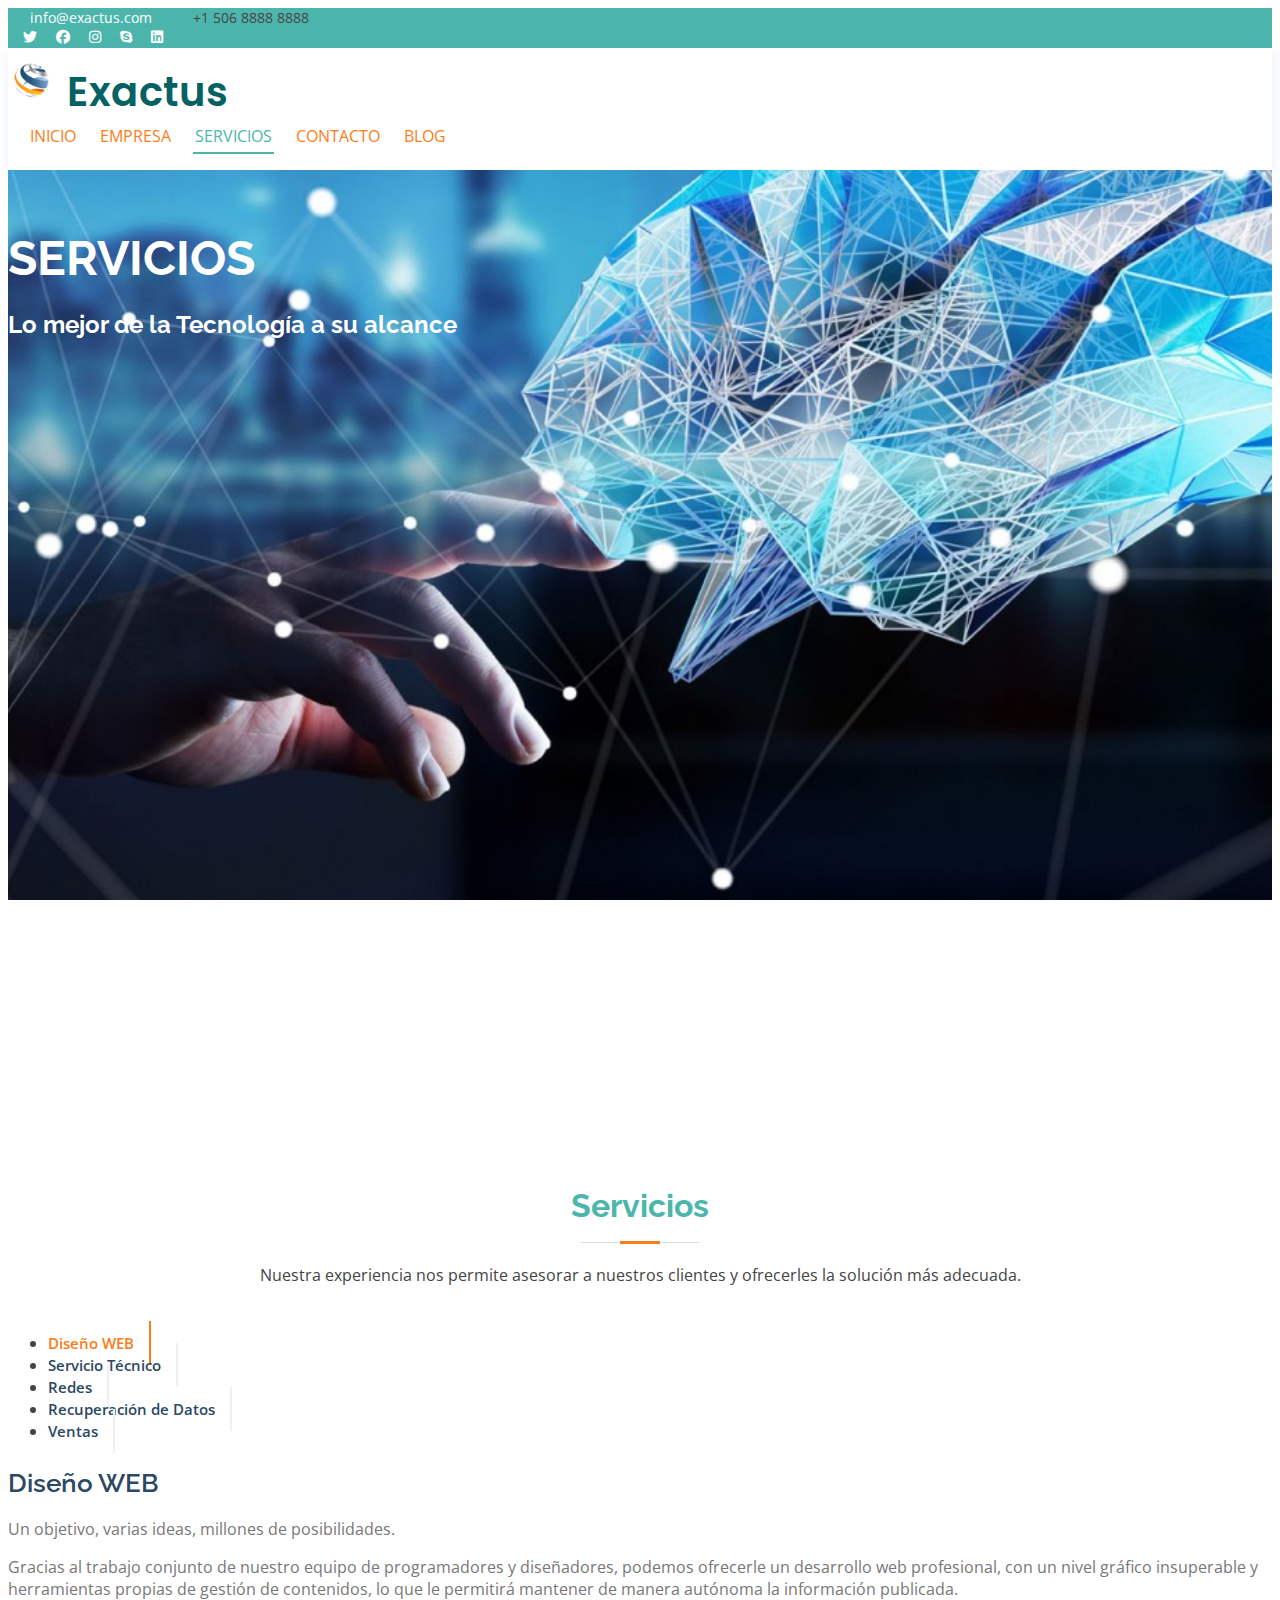
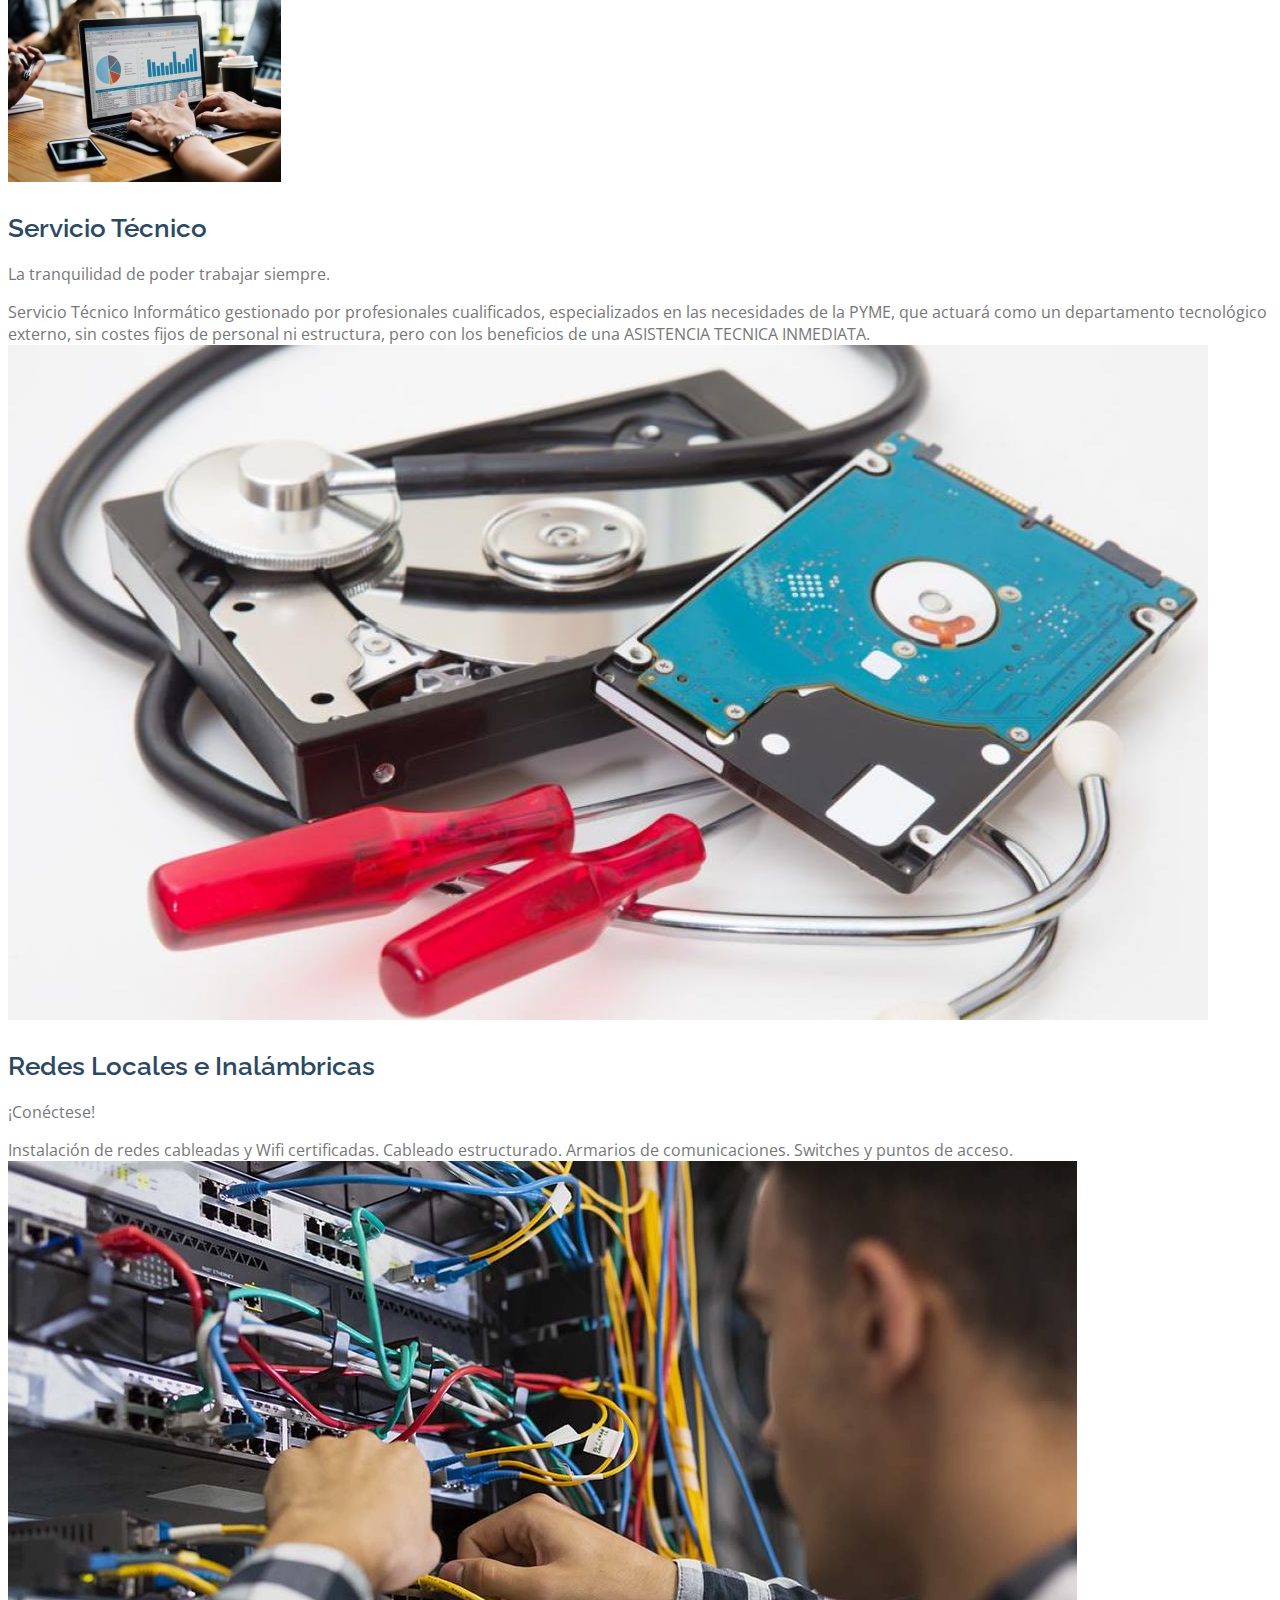
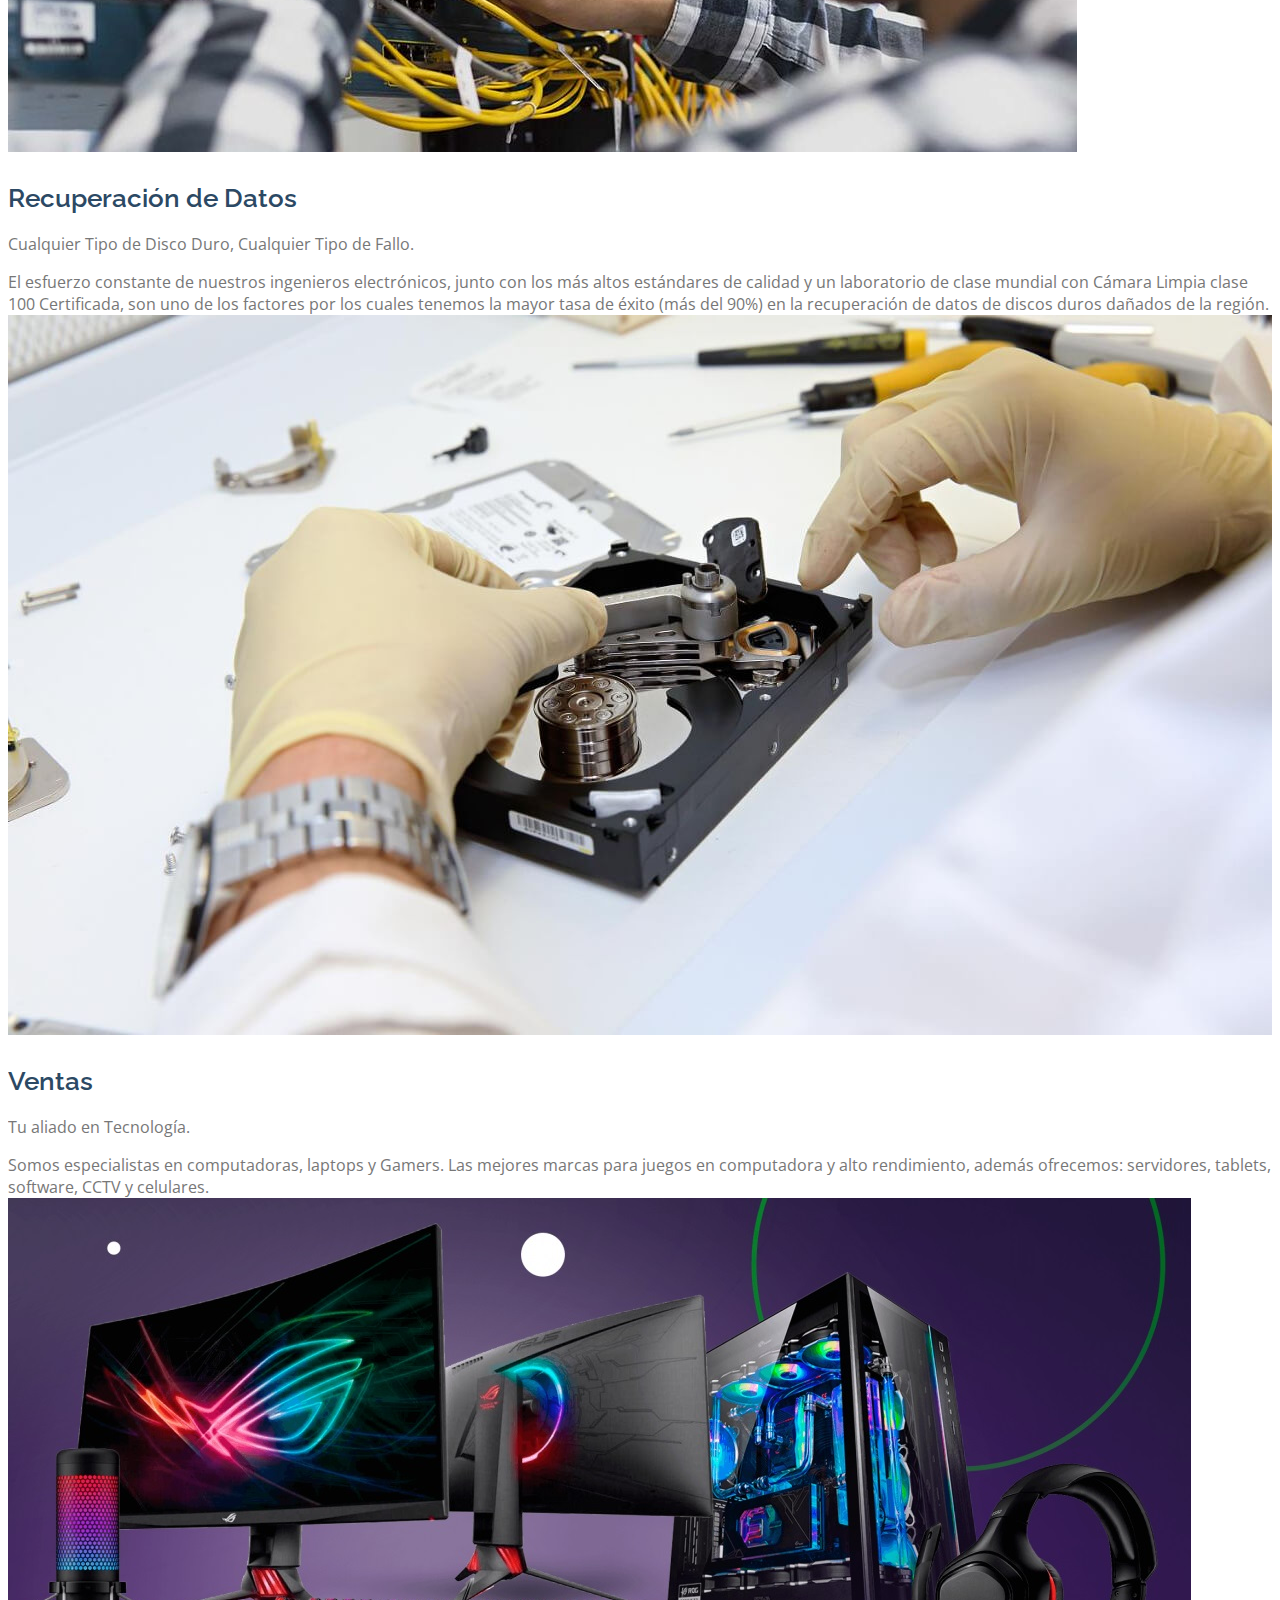
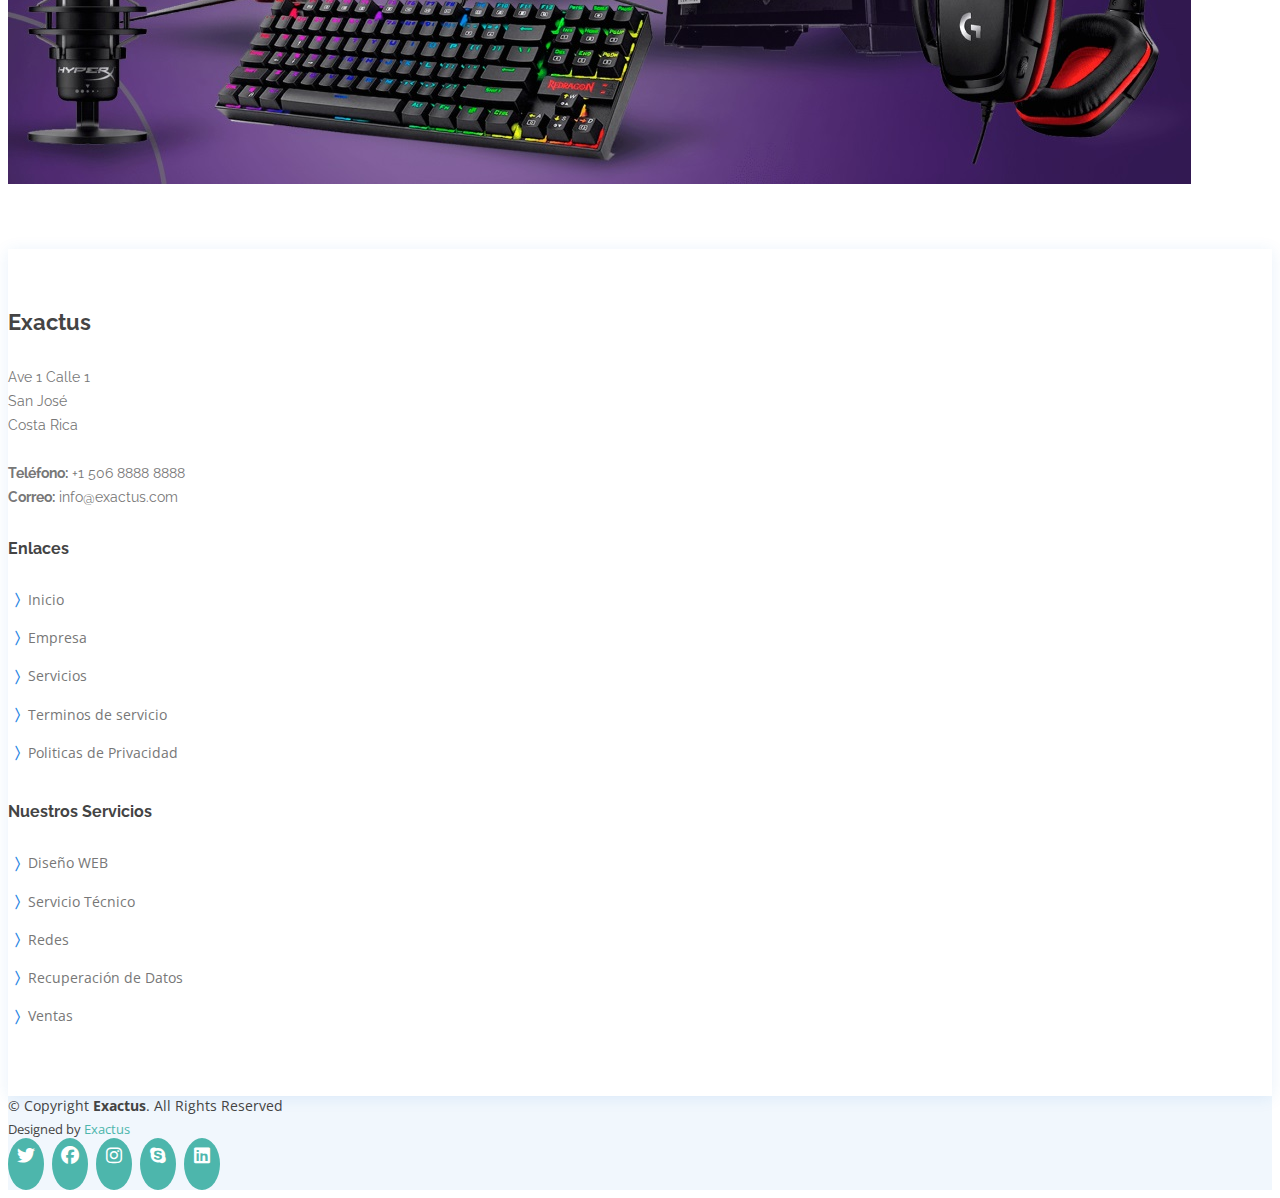
<file: pages/servicios.html>
<!DOCTYPE html>
<html lang="es">

<head>
  <meta charset="UTF-8">
  <meta http-equiv="X-UA-Compatible" content="IE=edge">
  <meta name="viewport" content="width=device-width, initial-scale=1.0">
  <meta name="keywords" content="reparación, portátiles, redes, páginas web, computadoras, impresoras">
  <meta name="description" content="Servicio de reparación de computadoras">
  <title>Servicios</title>
  <link rel="shortcut icon" href="../img/logo1.png" type="image/x-icon">
  <link rel="stylesheet" href="https://cdnjs.cloudflare.com/ajax/libs/font-awesome/6.2.1/css/all.min.css">
  <link rel="stylesheet" href="https://cdn.jsdelivr.net/npm/bootstrap-icons@1.3.0/font/bootstrap-icons.css">
  <link href="https://cdn.jsdelivr.net/npm/bootstrap@5.2.2/dist/css/bootstrap.min.css" rel="stylesheet"
    integrity="sha384-Zenh87qX5JnK2Jl0vWa8Ck2rdkQ2Bzep5IDxbcnCeuOxjzrPF/et3URy9Bv1WTRi" crossorigin="anonymous">
  <link href="../css/estilo.css" rel="stylesheet">

</head>

<body>

  <div id="topbar" class="d-flex align-items-center fixed-top">
    <div class="container d-flex justify-content-between">
      <div class="contact-info d-flex align-items-center">
        <i class="bi bi-envelope-fill"></i> <a href="#">info@exactus.com</a>
        <i class="bi bi-phone-fill"></i> +1 506 8888 8888
      </div>
      <div class="d-none d-lg-flex social-links align-items-center">
        <a href="#" class="twitter"><i class="fab fa-twitter"></i></a>
        <a href="#" class="facebook"><i class="fa-brands fa-facebook"></i></a>
        <a href="#" class="instagram"><i class="fa-brands fa-instagram"></i></a>
        <a href="#" class="google-plus"><i class="fa-brands fa-skype"></i></a>
        <a href="#" class="linkedin"><i class="fa-brands fa-linkedin"></i></i></a>
      </div>
    </div>
  </div>


  <header id="header" class="fixed-top">
    <div class="container d-flex align-items-center">

      <h1 class="logo me-auto"><a href="index.html"> <img src="../img/logo1.png" alt="logo de la empresa"> Exactus</a></h1>

      <nav id="navbar" class="navbar order-last order-lg-0">
        <ul>
          <li><a class="nav-link scrollto" href="../index.html">INICIO</a></li>
          <li><a class="nav-link scrollto" href="empresa.html">EMPRESA</a></li>
          <li><a class="nav-link scrollto active" href="servicios.html">SERVICIOS</a></li>
          <li><a class="nav-link scrollto" href="contacto.html">CONTACTO</a></li>
          <li><a class="nav-link scrollto" href="blog.html">BLOG</a></li>
        </ul>
        <i class="bi bi-list mobile-nav-toggle"></i>
      </nav>
    </div>
  </header>

  <section id="hero" class="d-flex align-items-center">
    <div class="container">
      <h2>Servicios</h2>
      <h3>
        <p>Lo mejor de la Tecnología a su alcance</p>
      </h3>
    </div>
  </section>

  <main id="main">

    <section id="departments" class="departments">
      <div class="container">

        <div class="section-title">
          <h2>Servicios</h2>
          <p>Nuestra experiencia nos permite asesorar a nuestros clientes y ofrecerles la solución más adecuada.</p>
        </div>

        <div class="row gy-4">
          <div class="col-lg-3">
            <ul class="nav nav-tabs flex-column">
              <li class="nav-item">
                <a class="nav-link active show" data-bs-toggle="tab" href="#tab-1">Diseño WEB</a>
              </li>
              <li class="nav-item">
                <a class="nav-link" data-bs-toggle="tab" href="#tab-2">Servicio Técnico</a>
              </li>
              <li class="nav-item">
                <a class="nav-link" data-bs-toggle="tab" href="#tab-3">Redes</a>
              </li>
              <li class="nav-item">
                <a class="nav-link" data-bs-toggle="tab" href="#tab-4">Recuperación de Datos</a>
              </li>
              <li class="nav-item">
                <a class="nav-link" data-bs-toggle="tab" href="#tab-5">Ventas</a>
              </li>
            </ul>
          </div>
          <div class="col-lg-9">
            <div class="tab-content">
              <div class="tab-pane active show" id="tab-1">
                <div class="row gy-4">
                  <div class="col-lg-8 details order-2 order-lg-1">
                    <h3>Diseño WEB</h3>
                    <p class="fst-italic">Un objetivo, varias ideas, millones de posibilidades.</p>
                    <p>Gracias al trabajo conjunto de nuestro equipo de programadores y diseñadores, podemos ofrecerle
                      un desarrollo web profesional, con un nivel gráfico insuperable y herramientas propias de gestión
                      de contenidos, lo que le permitirá mantener de manera autónoma la información publicada.</p>
                  </div>
                  <div class="col-lg-4 text-center order-1 order-lg-2">
                    <img src="../img/dweb1.jpg" alt="recupera datos" class="img-fluid">
                  </div>
                </div>
              </div>
              <div class="tab-pane" id="tab-2">
                <div class="row gy-4">
                  <div class="col-lg-8 details order-2 order-lg-1">
                    <h3>Servicio Técnico</h3>
                    <p class="fst-italic">La tranquilidad de poder trabajar siempre.</p>
                    <p>Servicio Técnico Informático gestionado por profesionales cualificados, especializados en las
                      necesidades de la PYME, que actuará como un departamento tecnológico externo, sin costes fijos de
                      personal ni estructura, pero con los beneficios de una ASISTENCIA TECNICA INMEDIATA.</p>
                  </div>
                  <div class="col-lg-4 text-center order-1 order-lg-2">
                    <img src="../img/servicio.jpeg" alt="reparacion" class="img-fluid">
                  </div>
                </div>
              </div>
              <div class="tab-pane" id="tab-3">
                <div class="row gy-4">
                  <div class="col-lg-8 details order-2 order-lg-1">
                    <h3>Redes Locales e Inalámbricas</h3>
                    <p class="fst-italic">¡Conéctese!</p>
                    <p>Instalación de redes cableadas y Wifi certificadas. Cableado estructurado. Armarios de
                      comunicaciones. Switches y puntos de acceso.</p>
                  </div>
                  <div class="col-lg-4 text-center order-1 order-lg-2">
                    <img src="../img/redes.jpg" alt="reparar" class="img-fluid">
                  </div>
                </div>
              </div>
              <div class="tab-pane" id="tab-4">
                <div class="row gy-4">
                  <div class="col-lg-8 details order-2 order-lg-1">
                    <h3>Recuperación de Datos</h3>
                    <p class="fst-italic">Cualquier Tipo de Disco Duro, Cualquier Tipo de Fallo.</p>
                    <p>El esfuerzo constante de nuestros ingenieros electrónicos, junto con los más altos estándares de
                      calidad y un laboratorio de clase mundial con Cámara Limpia clase 100 Certificada, son uno de los
                      factores por los cuales tenemos la mayor tasa de éxito (más del 90%) en la recuperación de datos
                      de discos duros dañados de la región.</p>
                  </div>
                  <div class="col-lg-4 text-center order-1 order-lg-2">
                    <img src="../img/recuperacion.jpg" alt="imagen 4" class="img-fluid">
                  </div>
                </div>
              </div>
              <div class="tab-pane" id="tab-5">
                <div class="row gy-4">
                  <div class="col-lg-8 details order-2 order-lg-1">
                    <h3>Ventas</h3>
                    <p class="fst-italic">Tu aliado en Tecnología.</p>
                    <p>Somos especialistas en computadoras, laptops y Gamers. Las mejores marcas para juegos en
                      computadora y alto rendimiento, además ofrecemos: servidores, tablets, software, CCTV y celulares.
                    </p>
                  </div>
                  <div class="col-lg-4 text-center order-1 order-lg-2">
                    <img src="../img/ventas1.jpg" alt="imagen 5" class="img-fluid">
                  </div>
                </div>
              </div>
            </div>
          </div>
        </div>

      </div>
    </section>

  </main>

  <footer id="footer">

    <div class="footer-top">
      <div class="container">
        <div class="row">

          <div class="col-lg-3 col-md-6 footer-contact">
            <h3>Exactus</h3>
            <p>
              Ave 1 Calle 1 <br>
              San José<br>
              Costa Rica <br><br>
              <strong>Teléfono:</strong> +1 506 8888 8888<br>
              <strong>Correo:</strong> info@exactus.com<br>
            </p>
          </div>

          <div class="col-lg-2 col-md-6 footer-links">
            <h4>Enlaces</h4>
            <ul>
              <li><i class="bi bi-chevron-compact-right"></i> <a href="../index.html">Inicio</a></li>
              <li><i class="bi bi-chevron-compact-right"></i> <a href="empresa.html">Empresa</a></li>
              <li><i class="bi bi-chevron-compact-right"></i> <a href="servicios.html">Servicios</a></li>
              <li><i class="bi bi-chevron-compact-right"></i> <a href="#">Terminos de servicio</a></li>
              <li><i class="bi bi-chevron-compact-right"></i> <a href="#">Politicas de Privacidad</a></li>
            </ul>
          </div>

          <div class="col-lg-3 col-md-6 footer-links">
            <h4>Nuestros Servicios</h4>
            <ul>
              <li><i class="bi bi-chevron-compact-right"></i> <a href="servicios.html">Diseño WEB</a></li>
              <li><i class="bi bi-chevron-compact-right"></i> <a href="servicios.html">Servicio Técnico</a></li>
              <li><i class="bi bi-chevron-compact-right"></i> <a href="servicios.html">Redes</a></li>
              <li><i class="bi bi-chevron-compact-right"></i> <a href="servicios.html">Recuperación de Datos</a></li>
              <li><i class="bi bi-chevron-compact-right"></i> <a href="servicios.html">Ventas</a></li>
            </ul>
          </div>
        </div>
      </div>
    </div>

    <div class="container d-md-flex py-4">

      <div class="me-md-auto text-center text-md-start">
        <div class="copyright">
          &copy; Copyright <strong><span>Exactus</span></strong>. All Rights Reserved
        </div>
        <div class="credits">

          Designed by <a href="#">Exactus</a>
        </div>
      </div>
      <div class="social-links text-center text-md-right pt-3 pt-md-0">
        <a href="#" class="twitter"><i class="fab fa-twitter"></i></a>
        <a href="#" class="facebook"><i class="fa-brands fa-facebook"></i></a>
        <a href="#" class="instagram"><i class="fa-brands fa-instagram"></i></a>
        <a href="#" class="google-plus"><i class="fa-brands fa-skype"></i></a>
        <a href="#" class="linkedin"><i class="fa-brands fa-linkedin"></i></a>
      </div>
    </div>
  </footer>

  <div id="preloader"></div>
  <a href="#" class="back-to-top d-flex align-items-center justify-content-center"><i
      class="bi bi-arrow-up-short"></i></a>

  <script src="../js/main.js"></script>

  <!-- JavaScript Bundle with Popper -->
  <script src="https://cdn.jsdelivr.net/npm/bootstrap@5.2.2/dist/js/bootstrap.bundle.min.js"
    integrity="sha384-OERcA2EqjJCMA+/3y+gxIOqMEjwtxJY7qPCqsdltbNJuaOe923+mo//f6V8Qbsw3"
    crossorigin="anonymous"></script>

</body>

</html>
</file>
<file: css/estilo.css>
@import url("https://fonts.googleapis.com/css2?family=Open+Sans:ital,wght@0,300;0,400;0,600;0,700;1,300;1,400;1,600;1,700&family=Poppins:ital,wght@0,300;0,400;0,600;0,700;1,300;1,400;1,600;1,700&family=Raleway:ital,wght@0,300;0,400;0,600;0,700;1,300;1,400;1,600;1,700&display=swap");
body {
  font-family: "Open Sans", sans-serif;
  color: #444444;
}

a {
  color: #4DB6AC;
  text-decoration: none;
}
a:hover {
  color: #FA7D19;
  text-decoration: none;
}

h1, h2, h3, h4, h5, h6 {
  font-family: "Raleway", sans-serif;
}

.carousel-inner {
  max-height: 35rem;
  margin-top: 15px;
}

#topbar {
  background: #4DB6AC;
  height: 40px;
  font-size: 14px;
  transition: all 0.5s;
  z-index: 996;
}
#topbar.topbar-scrolled {
  top: -40px;
}
#topbar .contact-info a {
  line-height: 1;
  color: white;
  transition: 0.3s;
}
#topbar .contact-info a:hover {
  color: #383838;
}
#topbar .contact-info i {
  color: #4DB6AC;
  padding-right: 4px;
  margin-left: 15px;
  line-height: 0;
}
#topbar .contact-info i:first-child {
  margin-left: 0;
}
#topbar .social-links a {
  color: white;
  padding-left: 15px;
  display: inline-block;
  line-height: 1px;
  transition: 0.3s;
}
#topbar .social-links a:hover {
  color: #383838;
}
#topbar .social-links a:first-child {
  border-left: 0;
}

#header {
  background: rgb(255, 255, 255);
  transition: all 0.5s;
  z-index: 997;
  padding: 8px 0;
  top: 40px;
  box-shadow: 1px 2px 15px rgba(25, 119, 204, 0.1);
}
#header.header-scrolled {
  top: 0;
}
#header .logo {
  font-size: 40px;
  margin: 0;
  padding: 0;
  line-height: 1;
  font-weight: 600;
  letter-spacing: 0.5px;
  font-family: "Poppins", sans-serif;
}
#header .logo a {
  color: #066163;
}
#header .logo img {
  max-height: 50px;
}

#preloader {
  position: fixed;
  top: 0;
  left: 0;
  right: 0;
  bottom: 0;
  z-index: 9999;
  overflow: hidden;
  background: #fff;
}
#preloader:before {
  content: "";
  position: fixed;
  top: calc(50% - 30px);
  left: calc(50% - 30px);
  border: 6px solid #1977cc;
  border-top-color: #d1e6f9;
  border-radius: 50%;
  width: 60px;
  height: 60px;
  -webkit-animation: animate-preloader 1s linear infinite;
  animation: animate-preloader 1s linear infinite;
}

@-webkit-keyframes animate-preloader {
  0% {
    transform: rotate(0deg);
  }
  100% {
    transform: rotate(360deg);
  }
}
@keyframes animate-preloader {
  0% {
    transform: rotate(0deg);
  }
  100% {
    transform: rotate(360deg);
  }
}
.back-to-top {
  position: fixed;
  visibility: hidden;
  opacity: 0;
  right: 15px;
  bottom: 15px;
  z-index: 996;
  background: #FA7D19;
  width: 40px;
  height: 40px;
  border-radius: 4px;
  transition: all 0.4s;
}
.back-to-top i {
  font-size: 28px;
  color: #fff;
  line-height: 0;
}
.back-to-top:hover {
  background: #383838;
  color: #fff;
}
.back-to-top.active {
  visibility: visible;
  opacity: 1;
}

.datepicker-dropdown {
  padding: 20px !important;
}

.navbar {
  padding: 0;
}
.navbar ul {
  margin: 0;
  padding: 0;
  display: flex;
  list-style: none;
  align-items: center;
}
.navbar li {
  position: relative;
}
.navbar > ul > li {
  position: relative;
  white-space: nowrap;
  padding: 8px 0 8px 20px;
}
.navbar a {
  display: flex;
  align-items: center;
  justify-content: space-between;
  font-size: 16px;
  color: #FA7D19;
  white-space: nowrap;
  transition: 0.3s;
  border-bottom: 2px solid #fff;
  padding: 5px 2px;
}
.navbar a:focus {
  display: flex;
  align-items: center;
  justify-content: space-between;
  font-size: 14px;
  color: #2c4964;
  white-space: nowrap;
  transition: 0.3s;
  border-bottom: 2px solid #fff;
  padding: 5px 2px;
}
.navbar a i, .navbar a:focus i {
  font-size: 12px;
  line-height: 0;
  margin-left: 5px;
}
.navbar a:hover {
  color: #1977cc;
  border-color: #1977cc;
}
.navbar .active {
  color: #4DB6AC;
  border-color: #4DB6AC;
}
.navbar .active:focus {
  color: #1977cc;
  border-color: #1977cc;
}
.navbar li:hover > a {
  color: #FA7D19;
  border-color: #FA7D19;
}

.mobile-nav-toggle {
  color: #2c4964;
  font-size: 28px;
  cursor: pointer;
  display: none;
  line-height: 0;
  transition: 0.5s;
}
.mobile-nav-toggle.bi-x {
  color: #4DB6AC;
}

@media (max-width: 991px) {
  .mobile-nav-toggle {
    display: block;
  }
  .navbar ul {
    display: none;
  }
}
.navbar-mobile {
  position: fixed;
  overflow: hidden;
  top: 0;
  right: 0;
  left: 0;
  bottom: 0;
  background: rgba(28, 47, 65, 0.9);
  transition: 0.3s;
  z-index: 999;
}
.navbar-mobile .mobile-nav-toggle {
  position: absolute;
  top: 15px;
  right: 15px;
}
.navbar-mobile ul {
  display: block;
  position: absolute;
  top: 55px;
  right: 15px;
  bottom: 15px;
  left: 15px;
  padding: 10px 0;
  background-color: #4F5B62;
  overflow-y: auto;
  transition: 0.3s;
}
.navbar-mobile > ul > li {
  padding: 0;
}
.navbar-mobile a {
  padding: 10px 20px;
  font-size: 15px;
  color: #2c4964;
  border: none;
}
.navbar-mobile a:focus {
  padding: 10px 20px;
  font-size: 15px;
  color: #2c4964;
  border: none;
}
.navbar-mobile a:hover {
  color: #1977cc;
}
.navbar-mobile .active, .navbar-mobile li:hover > a {
  color: #4DB6AC;
}
.navbar-mobile .getstarted {
  margin: 15px;
}
.navbar-mobile .getstarted:focus {
  margin: 15px;
}

#hero {
  width: 100%;
  height: 90vh;
  background: url("../img/hero-bg2.jpg") top center;
  background-size: cover;
  margin-bottom: 0px;
}
#hero .container {
  position: relative;
}
#hero h2 {
  margin: 0;
  font-size: 48px;
  font-weight: 700;
  line-height: 56px;
  text-transform: uppercase;
  color: white;
}
#hero h3 {
  color: white;
  margin: 10px 0 0 0;
  font-size: 24px;
}

@media (min-width: 1024px) {
  #hero {
    background-attachment: fixed;
  }
}
@media (max-width: 992px) {
  #hero {
    margin-bottom: 0;
    height: 100vh;
  }
  #hero .container {
    padding-bottom: 63px;
  }
  #hero h2 {
    font-size: 28px;
    line-height: 36px;
  }
  #hero h3 {
    font-size: 18px;
    line-height: 24px;
    margin-bottom: 30px;
  }
}
@media (max-height: 600px) {
  #hero {
    height: 110vh;
  }
}
.why-us .content {
  padding: 30px;
  background: bisque;
  border-radius: 4px;
  color: #066163;
}
.why-us .content h3 {
  font-weight: 700;
  font-size: 34px;
  margin-bottom: 30px;
}
.why-us .content p {
  margin-bottom: 30px;
}
.why-us .icon-boxes .icon-box {
  text-align: center;
  border-radius: 10px;
  background: #fff;
  box-shadow: 0px 2px 15px rgba(199, 86, 11, 0.753);
  padding: 40px 30px;
  width: 100%;
}
.why-us .icon-boxes .icon-box i {
  font-size: 40px;
  color: #1977cc;
  margin-bottom: 30px;
}
.why-us .icon-boxes .icon-box h4 {
  font-size: 20px;
  font-weight: 700;
  margin: 0 0 30px 0;
}
.why-us .icon-boxes .icon-box p {
  font-size: 15px;
  color: #848484;
}

section {
  padding: 60px 0;
  overflow: hidden;
}

.section-bg {
  background-color: #f1f7fd;
}

.section-title {
  text-align: center;
  padding-bottom: 30px;
}
.section-title h2 {
  font-size: 32px;
  font-weight: bold;
  margin-bottom: 20px;
  padding-bottom: 20px;
  position: relative;
  color: #4DB6AC;
}
.section-title h2::before {
  content: "";
  position: absolute;
  display: block;
  width: 120px;
  height: 1px;
  background: #ddd;
  bottom: 1px;
  left: calc(50% - 60px);
}
.section-title h2::after {
  content: "";
  position: absolute;
  display: block;
  width: 40px;
  height: 3px;
  background: #FA7D19;
  bottom: 0;
  left: calc(50% - 20px);
}
.section-title p {
  margin-bottom: 0;
}

.about .icon-box {
  text-align: center;
  border: 1px solid #d5e1ed;
  padding: 80px 20px;
  transition: all ease-in-out 0.3s;
  border-radius: 0.5rem;
}
.about .icon-box .img-fluid {
  margin-top: 40px;
  border-radius: 0.5rem;
}
.about .icon-box .icon {
  margin: 0 auto;
  width: 64px;
  height: 64px;
  background: #FA7D19;
  border-radius: 5px;
  transition: all 0.3s ease-out 0s;
  display: flex;
  align-items: center;
  justify-content: center;
  margin-bottom: 20px;
  transform-style: preserve-3d;
}
.about .icon-box .icon i {
  color: #fff;
  font-size: 28px;
}
.about .icon-box .icon::before {
  position: absolute;
  content: "";
  left: -8px;
  top: -8px;
  height: 100%;
  width: 100%;
  background: bisque;
  border-radius: 5px;
  transition: all 0.3s ease-out 0s;
  transform: translateZ(-1px);
}
.about .icon-box h4 {
  font-weight: 700;
  margin-bottom: 15px;
  font-size: 24px;
}
.about .icon-box h4 a {
  color: #2c4964;
}
.about .icon-box p {
  line-height: 24px;
  font-size: 14px;
  margin-bottom: 0;
}
.about .icon-box:hover {
  background: bisque;
  border-color: #FA7D19;
}
.about .icon-box:hover .icon {
  background: #4DB6AC;
}
.about .icon-box:hover .icon i {
  color: #fff;
}
.about .icon-box:hover .icon::before {
  background: #066163;
}
.about .icon-box:hover h4 a, .about .icon-box:hover p {
  color: #066163;
}

.services .icon-box {
  text-align: center;
  border: 1px solid #d5e1ed;
  padding: 80px 20px;
  transition: all ease-in-out 0.3s;
  border-radius: 1rem;
}
.services .icon-box .icon {
  margin: 0 auto;
  width: 64px;
  height: 64px;
  background: #1977cc;
  border-radius: 5px;
  transition: all 0.3s ease-out 0s;
  display: flex;
  align-items: center;
  justify-content: center;
  margin-bottom: 20px;
  transform-style: preserve-3d;
}
.services .icon-box .icon i {
  color: #fff;
  font-size: 28px;
}
.services .icon-box .icon::before {
  position: absolute;
  content: "";
  left: -8px;
  top: -8px;
  height: 100%;
  width: 100%;
  background: #badaf7;
  border-radius: 5px;
  transition: all 0.3s ease-out 0s;
  transform: translateZ(-1px);
}
.services .icon-box h4 {
  font-weight: 700;
  margin-bottom: 15px;
  font-size: 24px;
}
.services .icon-box h4 a {
  color: #2c4964;
}
.services .icon-box p {
  line-height: 24px;
  font-size: 14px;
  margin-bottom: 0;
}
.services .icon-box:hover {
  background: #4DB6AC;
  border-color: #1977cc;
}
.services .icon-box:hover .icon {
  background: #383838;
}
.services .icon-box:hover .icon i {
  color: #1977cc;
}
.services .icon-box:hover .icon::before {
  background: #CDBE78;
}
.services .icon-box:hover h4 a, .services .icon-box:hover p {
  color: #fff;
}

.departments {
  overflow: hidden;
}
.departments .nav-tabs {
  border: 0;
}
.departments .nav-link {
  border: 0;
  padding: 12px 15px 12px 0;
  transition: 0.3s;
  color: #2c4964;
  border-radius: 0;
  border-right: 2px solid #ebf1f6;
  font-weight: 600;
  font-size: 15px;
}
.departments .nav-link:hover {
  color: #4DB6AC;
}
.departments .nav-link.active {
  color: #FA7D19;
  border-color: #FA7D19;
}
.departments .tab-pane.active {
  -webkit-animation: fadeIn 0.5s ease-out;
  animation: fadeIn 0.5s ease-out;
}
.departments .details h3 {
  font-size: 26px;
  font-weight: 600;
  margin-bottom: 20px;
  color: #2c4964;
}
.departments .details p {
  color: #777777;
}
.departments .details p:last-child {
  margin-bottom: 0;
}

@media (max-width: 992px) {
  .departments .nav-link {
    border: 0;
    padding: 15px;
  }
  .departments .nav-link.active {
    color: #fff;
    background: #1977cc;
  }
}
.faq .faq-list {
  padding: 0 100px;
}
.faq .faq-list ul {
  padding: 0;
  list-style: none;
}
.faq .faq-list li {
  padding: 20px;
  background: #fff;
  border-radius: 4px;
  position: relative;
}
.faq .faq-list li + li {
  margin-top: 15px;
}
.faq .faq-list a {
  display: block;
  position: relative;
  font-family: "Poppins", sans-serif;
  font-size: 16px;
  line-height: 24px;
  font-weight: 500;
  padding: 0 30px;
  outline: none;
  cursor: pointer;
}
.faq .faq-list .icon-help {
  font-size: 24px;
  position: absolute;
  right: 0;
  left: 20px;
  color: #FA7D19;
}
.faq .faq-list .icon-show, .faq .faq-list .icon-close {
  font-size: 24px;
  position: absolute;
  right: 0;
  top: 0;
}
.faq .faq-list p {
  margin-bottom: 0;
  padding: 10px 0 0 0;
}
.faq .faq-list .icon-show {
  display: none;
}
.faq .faq-list a.collapsed {
  color: #343a40;
}
.faq .faq-list a.collapsed:hover {
  color: #4DB6AC;
}
.faq .faq-list a.collapsed .icon-show {
  display: inline-block;
}
.faq .faq-list a.collapsed .icon-close {
  display: none;
}

@media (max-width: 1200px) {
  .faq .faq-list {
    padding: 0;
  }
}
.contact .info {
  width: 100%;
  background: #fff;
}
.contact .info i {
  font-size: 20px;
  color: #FA7D19;
  float: left;
  width: 44px;
  height: 44px;
  background: #d6e9fa;
  display: flex;
  justify-content: center;
  align-items: center;
  border-radius: 50px;
  transition: all 0.3s ease-in-out;
}
.contact .info h4 {
  padding: 0 0 0 60px;
  font-size: 22px;
  font-weight: 600;
  margin-bottom: 5px;
  color: #2c4964;
}
.contact .info p {
  padding: 0 0 0 60px;
  margin-bottom: 0;
  font-size: 14px;
  color: #4b7dab;
}
.contact .info .email, .contact .info .phone {
  margin-top: 40px;
}
.contact .info .email:hover i, .contact .info .address:hover i, .contact .info .phone:hover i {
  background: #FA7D19;
  color: #fff;
}
.contact .php-email-form {
  width: 100%;
  background: #fff;
}
.contact .php-email-form .form-group {
  padding-bottom: 8px;
}
.contact .php-email-form .error-message {
  display: none;
  color: #fff;
  background: #ed3c0d;
  text-align: left;
  padding: 15px;
  font-weight: 600;
}
.contact .php-email-form .error-message br + br {
  margin-top: 25px;
}
.contact .php-email-form .sent-message {
  display: none;
  color: #fff;
  background: #18d26e;
  text-align: center;
  padding: 15px;
  font-weight: 600;
}
.contact .php-email-form .loading {
  display: none;
  background: #fff;
  text-align: center;
  padding: 15px;
}
.contact .php-email-form .loading:before {
  content: "";
  display: inline-block;
  border-radius: 50%;
  width: 24px;
  height: 24px;
  margin: 0 10px -6px 0;
  border: 3px solid #18d26e;
  border-top-color: #eee;
  -webkit-animation: animate-loading 1s linear infinite;
  animation: animate-loading 1s linear infinite;
}
.contact .php-email-form input, .contact .php-email-form textarea {
  border-radius: 0;
  box-shadow: none;
  font-size: 14px;
}
.contact .php-email-form input {
  height: 44px;
}
.contact .php-email-form textarea {
  padding: 10px 12px;
}
.contact .php-email-form button[type=submit] {
  background: #4DB6AC;
  border: 0;
  padding: 10px 35px;
  color: #fff;
  transition: 0.4s;
  border-radius: 50px;
}
.contact .php-email-form button[type=submit]:hover {
  background: #FA7D19;
}

@-webkit-keyframes animate-loading {
  0% {
    transform: rotate(0deg);
  }
  100% {
    transform: rotate(360deg);
  }
}
@keyframes animate-loading {
  0% {
    transform: rotate(0deg);
  }
  100% {
    transform: rotate(360deg);
  }
}
#footer {
  color: #444444;
  font-size: 14px;
  background: #f1f7fd;
}
#footer .footer-top {
  padding: 60px 0 30px 0;
  background: #fff;
  box-shadow: 0px 2px 15px rgba(25, 119, 204, 0.1);
}
#footer .footer-top .footer-contact {
  margin-bottom: 30px;
}
#footer .footer-top .footer-contact h3 {
  font-size: 22px;
  margin: 0 0 30px 0;
  padding: 2px 0 2px 0;
  line-height: 1;
  font-weight: 700;
}
#footer .footer-top .footer-contact p {
  font-size: 14px;
  line-height: 24px;
  margin-bottom: 0;
  font-family: "Raleway", sans-serif;
  color: #777777;
}
#footer .footer-top h4 {
  font-size: 16px;
  font-weight: bold;
  color: #444444;
  position: relative;
  padding-bottom: 12px;
}
#footer .footer-top .footer-links {
  margin-bottom: 30px;
}
#footer .footer-top .footer-links ul {
  list-style: none;
  padding: 0;
  margin: 0;
}
#footer .footer-top .footer-links ul i {
  padding-right: 2px;
  color: #1c84e3;
  font-size: 18px;
  line-height: 1;
}
#footer .footer-top .footer-links ul li {
  padding: 10px 0;
  display: flex;
  align-items: center;
}
#footer .footer-top .footer-links ul li:first-child {
  padding-top: 0;
}
#footer .footer-top .footer-links ul a {
  color: #777777;
  transition: 0.3s;
  display: inline-block;
  line-height: 1;
}
#footer .footer-top .footer-links ul a:hover {
  text-decoration: none;
  color: #1977cc;
}
#footer .credits {
  padding-top: 5px;
  font-size: 13px;
  color: #444444;
}
#footer .social-links a {
  font-size: 18px;
  display: inline-block;
  background: #4DB6AC;
  color: #fff;
  line-height: 1;
  padding: 8px 0;
  margin-right: 4px;
  border-radius: 50%;
  text-align: center;
  width: 36px;
  height: 36px;
  transition: 0.3s;
}
#footer .social-links a:hover {
  background: #383838;
  color: #fff;
  text-decoration: none;
}

/*# sourceMappingURL=estilo.css.map */
</file>
